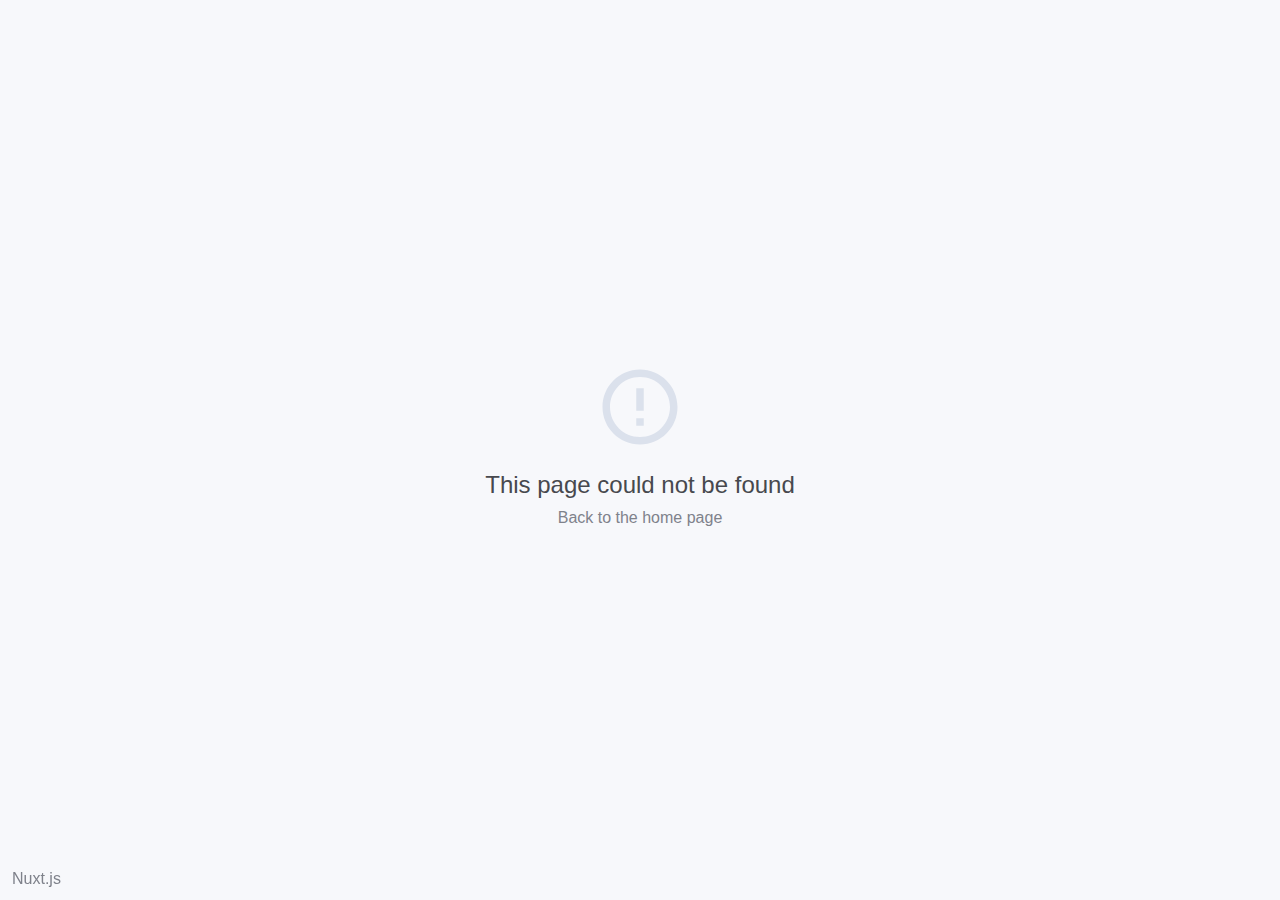
<file: app/index.html>
<!DOCTYPE html>
<html data-n-head="">
  <head>
    <meta data-n-head="true" charset="utf-8"><meta data-n-head="true" content="width=device-width,initial-scale=1" name="viewport"><meta data-n-head="true" content="IE=edge" http-equiv="X-UA-Compatible"><meta data-n-head="true" content="Viblo" property="og:site_name"><meta data-n-head="true" content="The official mobile application of Viblo.asia - Free service for technical knowledge sharing. Available on Android & iOS." property="description" data-hid="description"><meta data-n-head="true" content="Viblo Mobile Application" property="og:title"><meta data-n-head="true" content="The official mobile application of Viblo.asia - Free service for technical knowledge sharing. Available on Android & iOS." property="og:description"><meta data-n-head="true" content="/app/fb_og.png" property="og:image"><meta data-n-head="true" content="Viblo Mobile Application" property="og:alt"><meta data-n-head="true" content="Viblo Mobile Application" data-hid="twitter:title" name="twitter:title"><meta data-n-head="true" content="The official mobile application of Viblo.asia - Free service for technical knowledge sharing. Available on Android & iOS." data-hid="twitter:card" name="twitter:card"><title data-n-head="true">Viblo Mobile Application</title><link href="/app/onepage-scroll.css" rel="stylesheet" data-n-head="true"><script src="/app/onepagescroll.js" data-n-head="true"></script><script src="https://www.google-analytics.com/analytics.js" data-n-head="true"></script><link href="/app/_nuxt/00e32a3ebb5039e7f5ab.js" rel="preload" as="script"><link href="/app/_nuxt/d3161d424c18a7000a88.js" rel="preload" as="script"><link href="/app/_nuxt/9e79680183a112271e50.js" rel="preload" as="script">
  </head>
  <body data-n-head="">
    <div id="__nuxt"><style>#nuxt-loading{visibility:hidden;opacity:0;position:absolute;left:0;right:0;top:0;bottom:0;display:flex;justify-content:center;align-items:center;flex-direction:column;animation:nuxtLoadingIn 10s ease;-webkit-animation:nuxtLoadingIn 10s ease;animation-fill-mode:forwards;overflow:hidden}@keyframes nuxtLoadingIn{0%{visibility:hidden;opacity:0}20%{visibility:visible;opacity:0}100%{visibility:visible;opacity:1}}@-webkit-keyframes nuxtLoadingIn{0%{visibility:hidden;opacity:0}20%{visibility:visible;opacity:0}100%{visibility:visible;opacity:1}}#nuxt-loading>div,#nuxt-loading>div:after{border-radius:50%;width:5rem;height:5rem}#nuxt-loading>div{margin:60px auto;font-size:10px;position:relative;text-indent:-9999em;border:.5rem solid #f5f5f5;border-left:.5rem solid #000;-webkit-transform:translateZ(0);-ms-transform:translateZ(0);transform:translateZ(0);-webkit-animation:nuxtLoading 1.1s infinite linear;animation:nuxtLoading 1.1s infinite linear}#nuxt-loading.error>div{border-left:.5rem solid #ff4500;animation-duration:5s}@-webkit-keyframes nuxtLoading{0%{-webkit-transform:rotate(0);transform:rotate(0)}100%{-webkit-transform:rotate(360deg);transform:rotate(360deg)}}@keyframes nuxtLoading{0%{-webkit-transform:rotate(0);transform:rotate(0)}100%{-webkit-transform:rotate(360deg);transform:rotate(360deg)}}</style><script>window.addEventListener("error",function(){var e=document.getElementById("nuxt-loading");e&&(e.className+=" error")})</script><div id="nuxt-loading" aria-live="polite" role="status"><div>Loading...</div></div></div>
  <script src="/app/_nuxt/00e32a3ebb5039e7f5ab.js" type="text/javascript"></script><script src="/app/_nuxt/d3161d424c18a7000a88.js" type="text/javascript"></script><script src="/app/_nuxt/9e79680183a112271e50.js" type="text/javascript"></script>
</file>
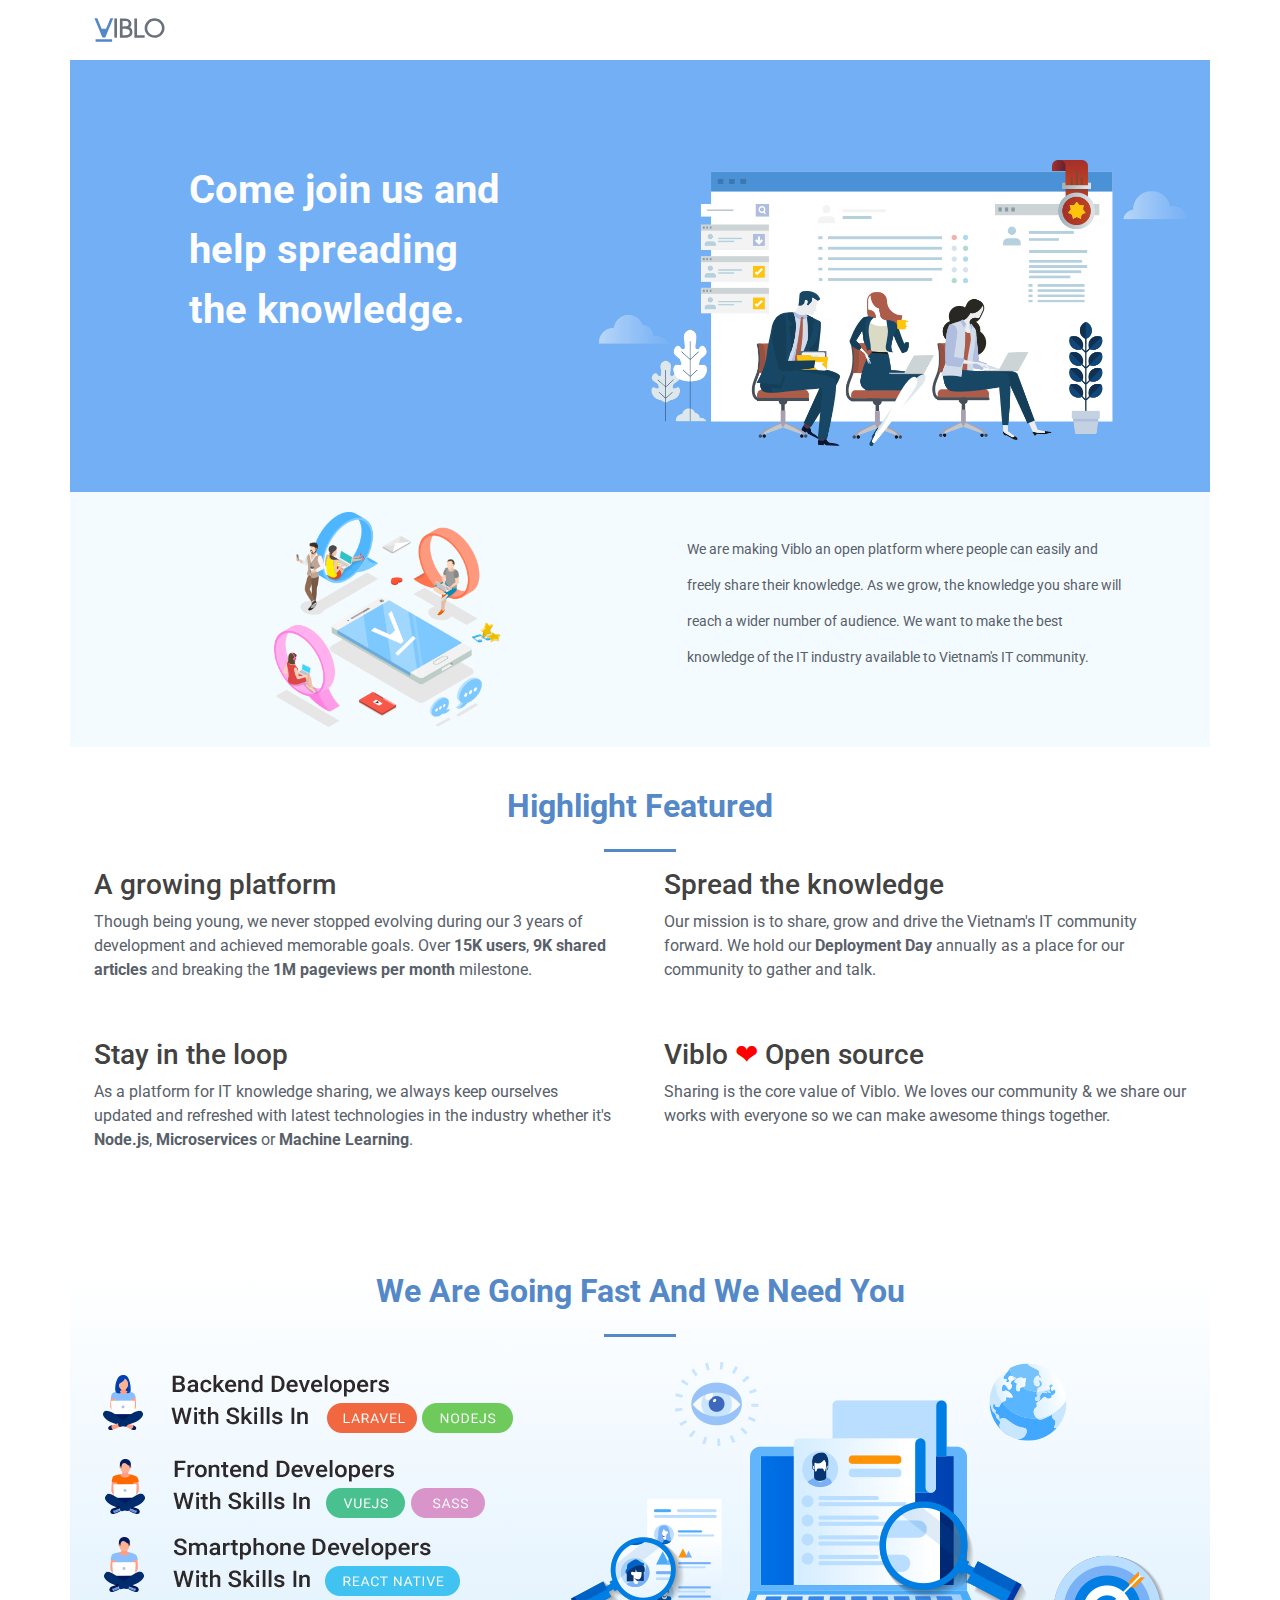
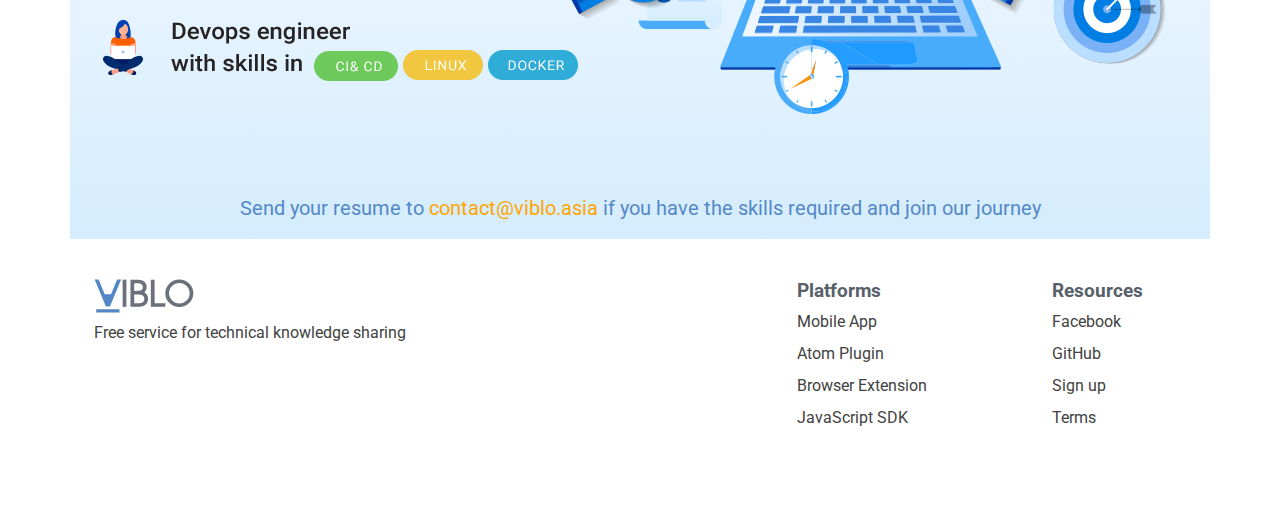
<file: careers/index.html>
<!DOCTYPE html>
<html>

<head>
  <meta http-equiv="Content-type" content="text/html; charset=utf-8" />
  <meta name="viewport" content="width=device-width, initial-scale=1">

  <meta property="og:site_name" content="Viblo" />
  <meta property="og:title" content="Work at Viblo" />
  <meta property="og:description" content="" />
  <meta property="og:url" content="https://viblo.asia/careers" />
  <meta property="og:image" content="/careers/assets/og-image.png?af90e4724a14f83b6dc6099e9a94cebf" />
  <link href="https://fonts.googleapis.com/css?family=Roboto:300,400,700&amp;subset=vietnamese" rel="stylesheet">
  <title>Work at Viblo</title>
<link rel="shortcut icon" href="/careers/favicon.ico"><link href="/careers/main.4f5f7d77335ca103c08c.css" rel="stylesheet"></head>

<body>
  <div id='site'>
    <div class="section-top">
        <nav class="navbar">
            <div class="container d-flex align-items-center h-100">
                <img src="/careers/assets/logo_full.svg?fbfe5753f160018d4752c0b890d1866a" class="navbar__logo h-100">
            </div>
        </nav>
    
        <div class="hero container mb-4">
            <div class="row banner">
                <p class="col-md-4 offset-md-1">
                    <b>Come join us and help spreading the knowledge.</b>
                </p>
    
                <div class="col-md-7">
                    <img src="/careers/assets/workspace.png?0721b70fcb4155c0bba8837cb3e559eb" class="w-100 d-none d-md-block">
                </div>
            </div>
    
            <div class="row justify-content-around mb-4">
                <div class="col-md-3 offset-md-1">
                    <img src="/careers/assets/platform.png?8b5314a566be3ef30e48808e04e2a542" class="w-100 d-none d-md-block">
                </div>
                <div class="hero__title-wrapper col-md-5 offset-md-0 text-center">
                    <p class="hero__text text-muted">
                        <b>
                        We are making Viblo an open platform where people can easily and freely share their knowledge.
                        As we grow, the knowledge you share will reach a wider number of audience.
                        We want to make the best knowledge of the IT industry available to Vietnam's IT community.
                        </b>
                    </p>
                </div>
            </div>
        </div>
    </div>

    <div class="section-values container mb-2 mb-md-5">
        <h2 class="text-center" style="color:#5488c7">
            <b>Highlight Featured</b>
            <hr class="break-line">
        </h2>
    
        <div class="row">
            <div class="col-md-6 mb-4 d-flex align-items-top">
                <div>
                    <h3>A growing platform</h3>
                    <p class="text-muted">
                        Though being young, we never stopped evolving during our 3 years of development and achieved memorable goals.
                        Over <b>15K users</b>, <b>9K shared articles</b> and breaking the <b>1M pageviews per month</b> milestone.
                    </p>
                </div>
            </div>
    
            <div class="col-md-6 mb-4 d-flex align-items-top">
                <div>
                    <h3>Spread the knowledge</h3>
                    <p class="text-muted">
                        Our mission is to share, grow and drive the Vietnam's IT community forward.
                        We hold our <b>Deployment Day</b> annually as a place for our community to gather and talk.
                    </p>
                </div>
            </div>
    
            <div class="col-md-6 mb-4 d-flex align-items-top">
                <div>
                    <h3>Stay in the loop</h3>
                    <p class="text-muted">
                        As a platform for IT knowledge sharing, we always keep ourselves updated and refreshed
                        with latest technologies in the industry
                        whether it's <b>Node.js</b>, <b>Microservices</b> or <b>Machine Learning</b>.
                    </p>
                </div>
            </div>
    
            <div class="col-md-6 mb-4 d-flex align-items-top">
                <div>
                    <h3>Viblo <span style="color:red">❤</span> Open source</h3>
                    <p class="text-muted">
                        Sharing is the core value of Viblo.
                        We loves our community & we share our works with everyone so we can make awesome things together.
                    </p>
                </div>
            </div>
        </div>
    </div>

    <div class="section-jobs">
        <div class="container">
            <h2 class="text-center" style="color:#5488c7">
                <b>We Are Going Fast And We Need You</b>
                <hr class="break-line">
            </h2>
    
            <div class="row justify-content-around mb-4">
                <div class="col-5 mb-4 d-flex align-items-top">
                    <ul class="list-unstyled">
                        <li class="media">
                            <a href="https://sun-asterisk.vn/co-hoi-nghe-nghiep" target="_blank"><img src="/careers/assets/back-end.png?99630f562347f8dea72968c95e181c68"></a>
                        </li>
                        <li class="media">
                            <a href="https://sun-asterisk.vn/co-hoi-nghe-nghiep" target="_blank"><img src="/careers/assets/front-end.png?936217da608083df553612893d3a13b7"></a>
                        </li>
                        <li class="media">
                            <a href="https://sun-asterisk.vn/co-hoi-nghe-nghiep" target="_blank"><img src="/careers/assets/smartphone.png?67aed921b459b60e4974a0e353134ce2"></a>
                        </li>
                        <li class="media">
                            <a href="https://sun-asterisk.vn/co-hoi-nghe-nghiep" target="_blank"><img src="/careers/assets/devops.png?429be794b59228fbf15ed5efc9a0c2cc"></a>
                        </li>
                    </ul>
                </div>
                <div class="col-7 mb-2 d-flex align-items-top">
                    <div>
                        <img src="/careers/assets/image.png?6e097587b227a7fe937e0ff18b377093" class="w-80 d-none d-md-block">
                    </div>
                </div>
            </div>
    
            <div class="row justify-content-around">
                <div style="color:#D3ECFE">
                    <p class="text-center" style="color:#5488c7; font-size:20px">
                        Send your resume to <a style="color:#FFA500" href="mailto:contact@viblo.asia">contact@viblo.asia</a> if you have the skills required
                        and join our journey
                    </p>
                </div>
            </div>
        </div>
    </div>

    <div class="section-footer d-flex justify-content-around">
        <div class="container">
            <div class="footer__container d-flex flex-wrap justify-content-between">
                <a href="https://viblo.asia" target="_blank" class="footer__brand link link--plain">
                    <img src="/careers/assets/logo_full.svg?fbfe5753f160018d4752c0b890d1866a" class="footer__logo mb-05">
                    <span class="d-none d-sm-block">Free service for technical knowledge sharing</span>
                </a>
    
                <div class="footer__links row">
                    <div class="col-5">
                        <h4 class="text-muted">Platforms</h4>
    
                        <ul class="list-unstyled">
                            <li>
                                <a href="https://viblo.asia/app" target="_blank" class="link link--plain">Mobile App</a>
                            </li>
                            <li>
                                <a href="https://atom.io/packages/viblo" target="_blank" class="link link--plain">Atom Plugin</a>
                            </li>
                            <li>
                                <a href="https://chrome.google.com/webstore/detail/viblos-news-feed/mliahmjgdpkkicelofhbhgiidgljijmj" target="_blank" class="link link--plain">Browser Extension</a>
                            </li>
                            <li>
                                <a href="https://github.com/viblo-asia/sdk-js" target="_blank" class="link link--plain">JavaScript SDK</a>
                            </li>
                        </ul>
                    </div>
    
                    <div class="col-5 offset-2">
                        <h4 class="text-muted">Resources</h4>
    
                        <ul class="list-unstyled">
                            <li>
                                <a href="https://www.facebook.com/viblo.asia/" target="_blank" class="link link--plain">Facebook</a>
                            </li>
                            <li>
                                <a href="https://github.com/viblo-asia" target="_blank" class="link link--plain">GitHub</a>
                            </li>
                            <li>
                                <a href="https://accounts.viblo.asia/register" target="_blank" class="link link--plain">Sign up</a>
                            </li>
                            <li>
                                <a href="https://viblo.asia/terms" target="_blank" class="link link--plain">Terms</a>
                            </li>
                        </ul>
                    </div>
                </div>
            </div>
        </div>
    </div>
  </div>

    <script async src="https://www.googletagmanager.com/gtag/js?id=G-HF9XE2NDGV"></script><script>window.dataLayer = window.dataLayer || [];
      function gtag() { dataLayer.push(arguments); }
      gtag('js', new Date());

      gtag('config', 'G-HF9XE2NDGV', {
        'page_path': '/' + window.location.hostname,
    });</script>
<script type="text/javascript" src="/careers/bundle-4f5f7.js"></script></body>

</html>
</file>
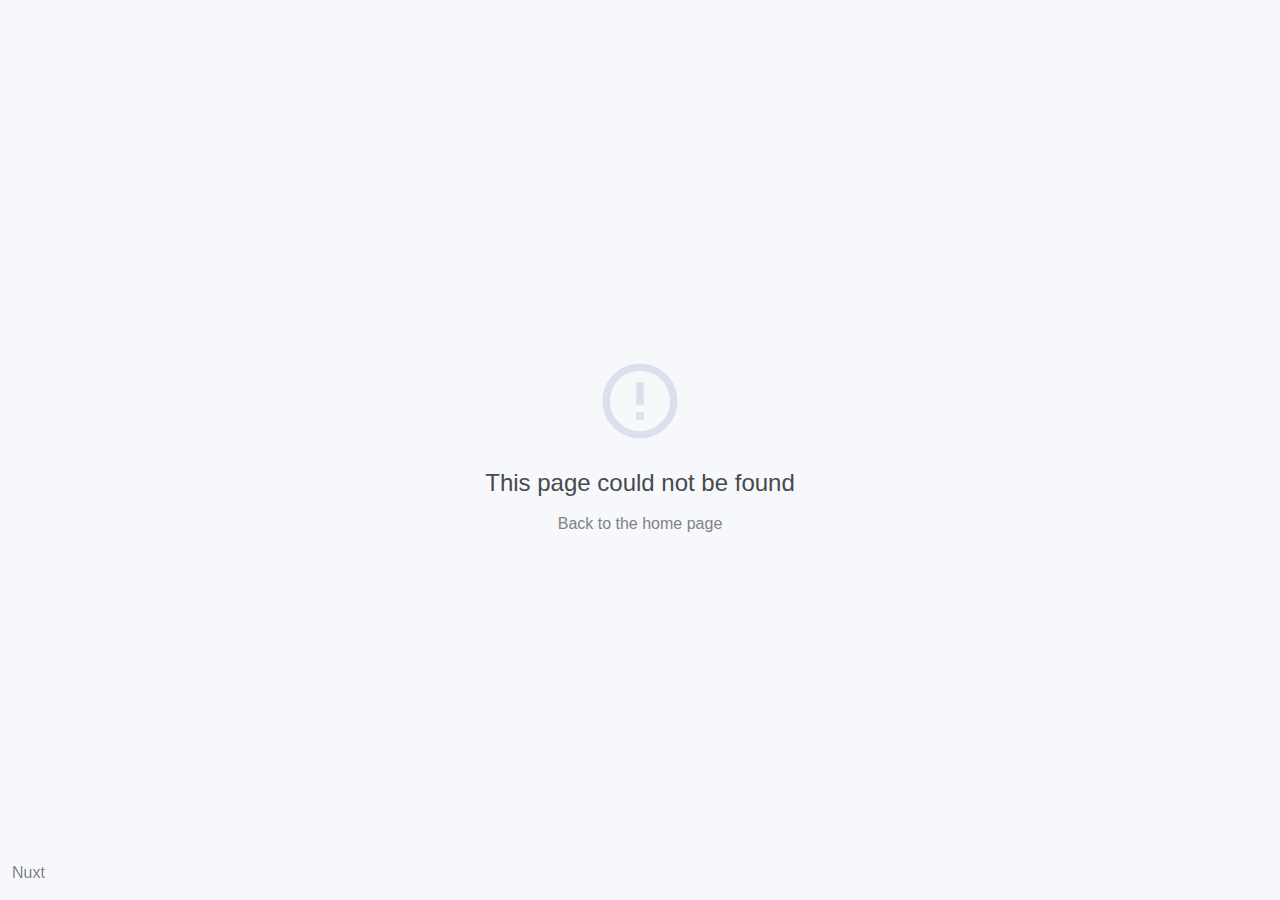
<file: survey-results/index.html>
<!doctype html>
<html>
  <head>
    <meta data-n-head="1" charset="utf-8"><meta data-n-head="1" name="viewport" content="width=device-width,initial-scale=1"><meta data-n-head="1" data-hid="description" name="description" content="Cùng Viblo Survey 2021 khám phá những kỹ thuật, công nghệ đang được sử dụngtrong các sản phẩm công nghệ nổi tiếng tại Việt Nam."><meta data-n-head="1" data-hid="keywords" name="keywords" content="viblo, viblo survey results, survey results 2021, technical survey results"><meta data-n-head="1" data-hid="og:url" property="og:url" content="https://viblo.asia/survey-results"><meta data-n-head="1" data-hid="og:type" property="og:type" content="website"><meta data-n-head="1" data-hid="og:title" property="og:title" content="Technical Survey Results 2021 | Viblo"><meta data-n-head="1" data-hid="og:image" property="og:image" content="https://images.viblo.asia/full/48a3650a-1b8c-4fb4-ae05-dcccf76ec139.png"><meta data-n-head="1" data-hid="og:description" property="og:description" content="Cùng Viblo Survey 2021 khám phá những kỹ thuật, công nghệ đang được sử dụngtrong các sản phẩm công nghệ nổi tiếng tại Việt Nam."><meta data-n-head="1" data-hid="twitter:card" name="twitter:card" content="summary_large_image"><title>Technical Survey Results 2021 | Viblo</title><link data-n-head="1" rel="icon" type="image/x-icon" href="https://viblo.asia/favicon.ico"><base href="/survey-results/"><link rel="preload" href="/survey-results/assets/bdc5520.js" as="script"><link rel="preload" href="/survey-results/assets/e559d6e.js" as="script"><link rel="preload" href="/survey-results/assets/c61a90d.js" as="script"><link rel="preload" href="/survey-results/assets/0bc855e.js" as="script">
  </head>
  <body>
    <div id="__nuxt"><style>#nuxt-loading{background:#fff;visibility:hidden;opacity:0;position:absolute;left:0;right:0;top:0;bottom:0;display:flex;justify-content:center;align-items:center;flex-direction:column;animation:nuxtLoadingIn 10s ease;-webkit-animation:nuxtLoadingIn 10s ease;animation-fill-mode:forwards;overflow:hidden}@keyframes nuxtLoadingIn{0%{visibility:hidden;opacity:0}20%{visibility:visible;opacity:0}100%{visibility:visible;opacity:1}}@-webkit-keyframes nuxtLoadingIn{0%{visibility:hidden;opacity:0}20%{visibility:visible;opacity:0}100%{visibility:visible;opacity:1}}#nuxt-loading>div,#nuxt-loading>div:after{border-radius:50%;width:5rem;height:5rem}#nuxt-loading>div{font-size:10px;position:relative;text-indent:-9999em;border:.5rem solid #f5f5f5;border-left:.5rem solid #fff;-webkit-transform:translateZ(0);-ms-transform:translateZ(0);transform:translateZ(0);-webkit-animation:nuxtLoading 1.1s infinite linear;animation:nuxtLoading 1.1s infinite linear}#nuxt-loading.error>div{border-left:.5rem solid #ff4500;animation-duration:5s}@-webkit-keyframes nuxtLoading{0%{-webkit-transform:rotate(0);transform:rotate(0)}100%{-webkit-transform:rotate(360deg);transform:rotate(360deg)}}@keyframes nuxtLoading{0%{-webkit-transform:rotate(0);transform:rotate(0)}100%{-webkit-transform:rotate(360deg);transform:rotate(360deg)}}</style> <script>window.addEventListener("error",function(){var e=document.getElementById("nuxt-loading");e&&(e.className+=" error")})</script> <div id="nuxt-loading" aria-live="polite" role="status"><div>Loading...</div></div> </div><script>window.__NUXT__={config:{_app:{basePath:"/survey-results/",assetsPath:"/survey-results/assets/",cdnURL:null}}}</script>
  <script src="/survey-results/assets/bdc5520.js"></script><script src="/survey-results/assets/e559d6e.js"></script><script src="/survey-results/assets/c61a90d.js"></script><script src="/survey-results/assets/0bc855e.js"></script></body>
</html>
</file>
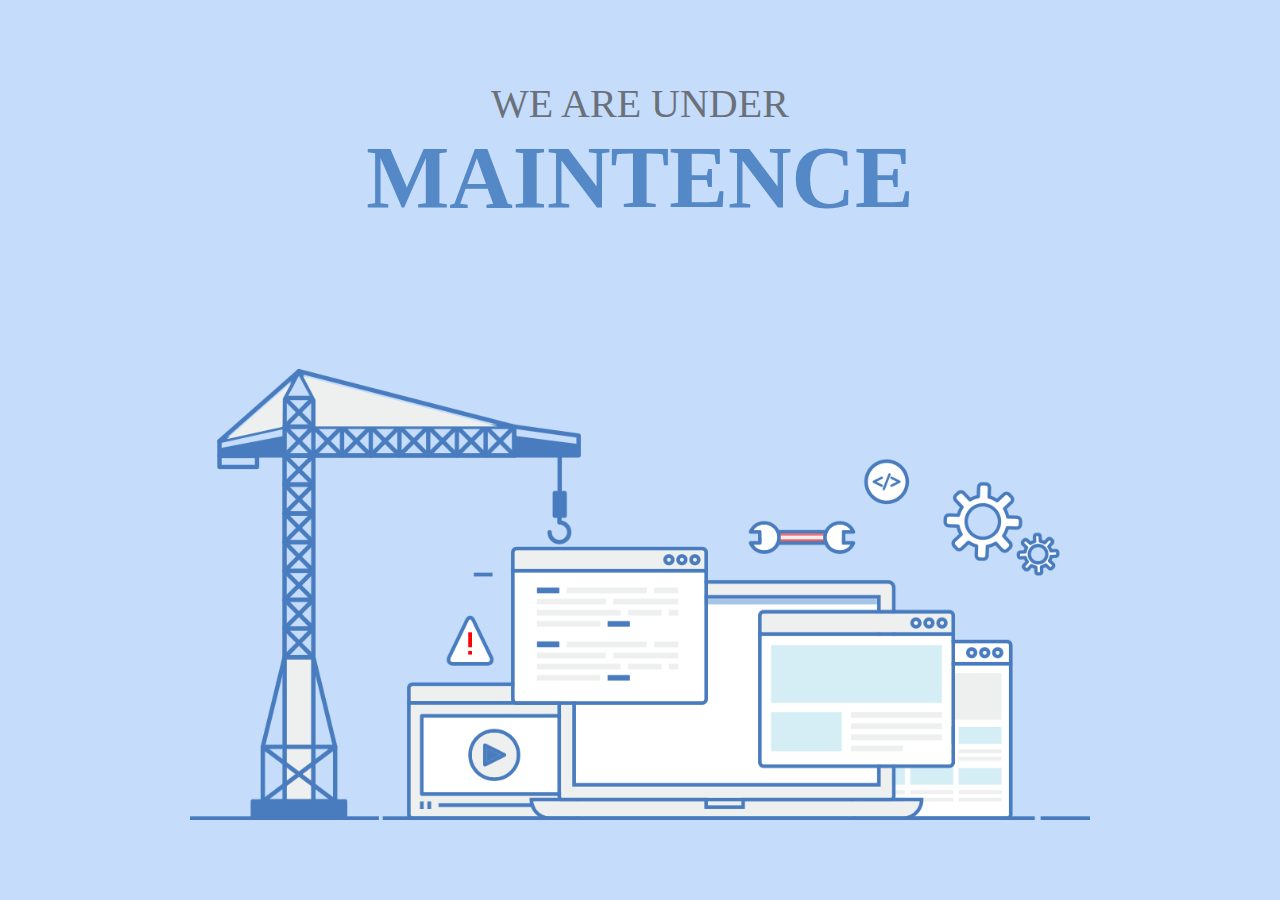
<file: maintain.html>
<!DOCTYPE html>
<html>
    <head>
        <meta charset="utf-8" />
        <meta http-equiv="X-UA-Compatible" content="IE=edge" />
        <title>Maintain - Viblo</title>
        <meta name="viewport" content="width=device-width, initial-scale=1" />

        <link
            href="https://fonts.googleapis.com/css?family=Lato:400,700"
            rel="stylesheet"
        />

        <style>
            body {
                background-color: #c5ddfb;
            }

            .container {
                text-align: center;
                padding: 0 15px;
                margin-right: auto;
                margin-left: auto;
            }

            .msg {
                margin-top: 5rem;
            }

            .msg span {
                display: block;
            }

            #msg__upper {
                color: rgba(107, 113, 123, 255);
                font-weight: 500;
            }

            #msg__lower {
                color: rgba(84, 136, 199, 255);
                font-weight: bold;
            }

            #image {
                position: absolute;
                bottom: 5rem;
                left: 0;
                right: 0;
                margin-left: auto;
                margin-right: auto;
                width: 100vh;
            }

            #image img {
                max-width: 100%;
                display: block;
                max-height: 60vh;
            }

            @media (min-width: 576px) {
                .container {
                    max-width: 540px;
                }

                #msg__upper {
                    font-size: 1.5rem;
                }

                #msg__lower {
                    font-size: 4rem;
                }
            }

            @media (min-width: 768px) {
                .container {
                    max-width: 720px;
                }
            }

            @media (min-width: 992px) {
                .container {
                    max-width: 960px;
                }

                #msg__upper {
                    font-size: 2.5rem;
                }

                #msg__lower {
                    font-size: 5.5rem;
                }
            }

            @media (min-width: 1200px) {
                .container {
                    max-width: 1140px;
                }
            }
        </style>
    </head>
    <body>
        <div class="container">
            <div class="msg">
                <span id="msg__upper">WE ARE UNDER</span>
                <span id="msg__lower">MAINTENCE</span>
            </div>
            <div id="image">
                <img src="assets/object.png" alt="Maintain image" />
            </div>
        </div>
    </body>
</html>
</file>
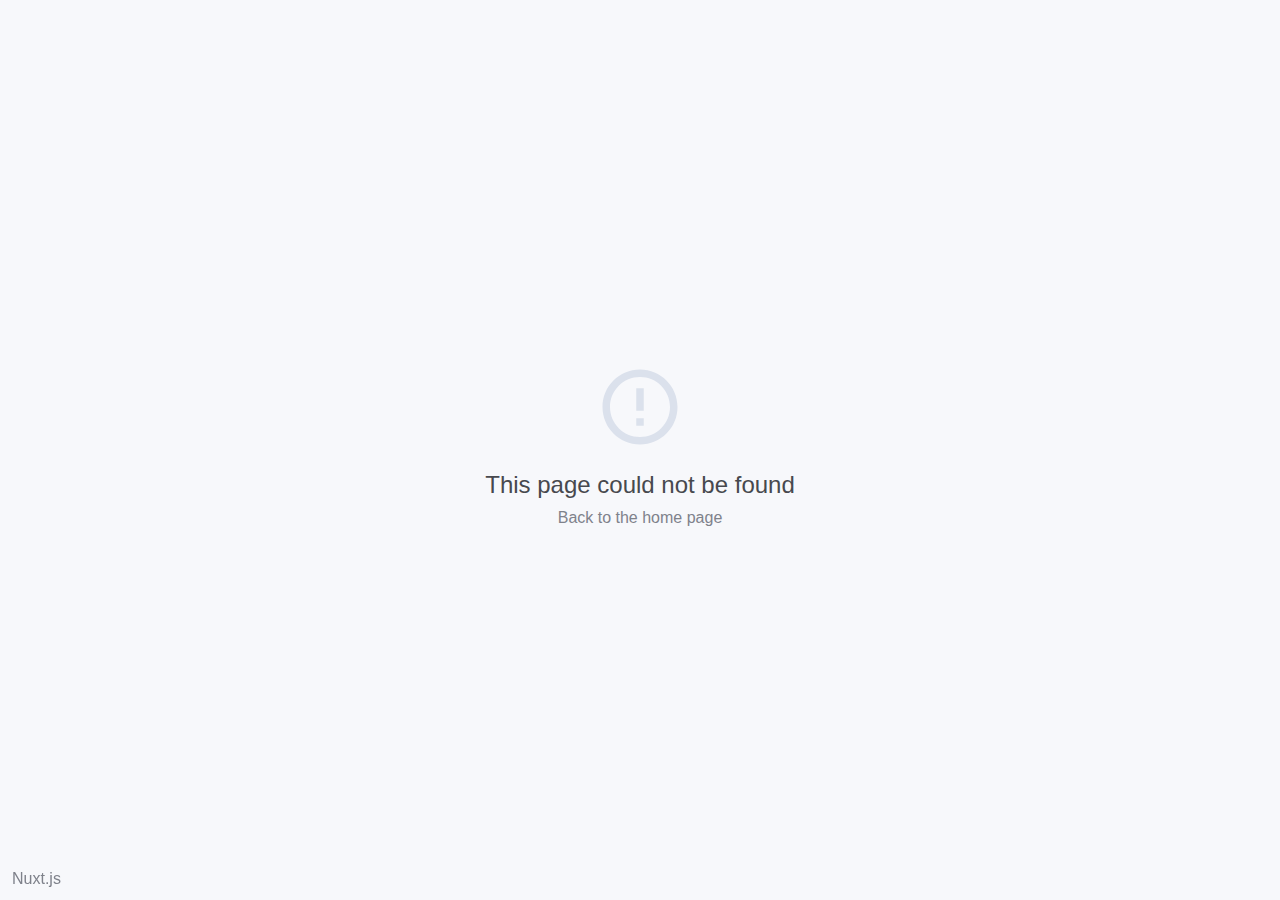
<file: app/200.html>
<!DOCTYPE html>
<html data-n-head="">
  <head>
    <meta data-n-head="true" charset="utf-8"/><meta data-n-head="true" name="viewport" content="width=device-width, initial-scale=1"/><meta data-n-head="true" http-equiv="X-UA-Compatible" content="IE=edge"/><meta data-n-head="true" property="og:site_name" content="Viblo"/><meta data-n-head="true" data-hid="description" property="description" content="The official mobile application of Viblo.asia - Free service for technical knowledge sharing. Available on Android &amp; iOS."/><meta data-n-head="true" property="og:title" content="Viblo Mobile Application"/><meta data-n-head="true" property="og:description" content="The official mobile application of Viblo.asia - Free service for technical knowledge sharing. Available on Android &amp; iOS."/><meta data-n-head="true" property="og:image" content="/app/fb_og.png"/><meta data-n-head="true" property="og:alt" content="Viblo Mobile Application"/><meta data-n-head="true" data-hid="twitter:title" name="twitter:title" content="Viblo Mobile Application"/><meta data-n-head="true" data-hid="twitter:card" name="twitter:card" content="The official mobile application of Viblo.asia - Free service for technical knowledge sharing. Available on Android &amp; iOS."/><title data-n-head="true">Viblo Mobile Application</title><link data-n-head="true" rel="stylesheet" href="/app/onepage-scroll.css"/><script data-n-head="true" src="/app/onepagescroll.js"></script><script data-n-head="true" src="https://www.google-analytics.com/analytics.js"></script><link rel="preload" href="/app/_nuxt/00e32a3ebb5039e7f5ab.js" as="script" /><link rel="preload" href="/app/_nuxt/d3161d424c18a7000a88.js" as="script" /><link rel="preload" href="/app/_nuxt/9e79680183a112271e50.js" as="script" />
  </head>
  <body data-n-head="">
    <div id="__nuxt"><style>#nuxt-loading {  visibility: hidden;  opacity: 0;  position: absolute;  left: 0;  right: 0;  top: 0;  bottom: 0;  display: flex;  justify-content: center;  align-items: center;  flex-direction: column;  animation: nuxtLoadingIn 10s ease;  -webkit-animation: nuxtLoadingIn 10s ease;  animation-fill-mode: forwards;  overflow: hidden;}@keyframes nuxtLoadingIn {  0% {visibility: hidden;opacity: 0;  }  20% {visibility: visible;opacity: 0;  }  100% {visibility: visible;opacity: 1;  }}@-webkit-keyframes nuxtLoadingIn {  0% {visibility: hidden;opacity: 0;  }  20% {visibility: visible;opacity: 0;  }  100% {visibility: visible;opacity: 1;  }}#nuxt-loading>div,#nuxt-loading>div:after {  border-radius: 50%;  width: 5rem;  height: 5rem;}#nuxt-loading>div {  margin: 60px auto;  font-size: 10px;  position: relative;  text-indent: -9999em;  border: .5rem solid #F5F5F5;  border-left: .5rem solid black;  -webkit-transform: translateZ(0);  -ms-transform: translateZ(0);  transform: translateZ(0);  -webkit-animation: nuxtLoading 1.1s infinite linear;  animation: nuxtLoading 1.1s infinite linear;}#nuxt-loading.error>div {  border-left: .5rem solid #ff4500;  animation-duration: 5s;}@-webkit-keyframes nuxtLoading {  0% {-webkit-transform: rotate(0deg);transform: rotate(0deg);  }  100% {-webkit-transform: rotate(360deg);transform: rotate(360deg);  }}@keyframes nuxtLoading {  0% {-webkit-transform: rotate(0deg);transform: rotate(0deg);  }  100% {-webkit-transform: rotate(360deg);transform: rotate(360deg);  }}</style><script>window.addEventListener('error', function() {  var e = document.getElementById("nuxt-loading");  if (e) e.className += " error";});</script><div id="nuxt-loading" aria-live="polite" role="status"><div>Loading...</div></div></div>
  <script type="text/javascript" src="/app/_nuxt/00e32a3ebb5039e7f5ab.js"></script><script type="text/javascript" src="/app/_nuxt/d3161d424c18a7000a88.js"></script><script type="text/javascript" src="/app/_nuxt/9e79680183a112271e50.js"></script></body>
</html>
</file>
<file: app/onepage-scroll.css>
body, html {
  margin: 0;
  overflow: hidden;
  -webkit-transition: opacity 400ms;
  -moz-transition: opacity 400ms;
  transition: opacity 400ms;
}

body, .onepage-wrapper, html {
  display: block;
  position: static;
  padding: 0;
  width: 100%;
  height: 100%;
}

.onepage-wrapper {
  width: 100%;
  height: 100%;
  display: block;
  position: relative;
  padding: 0;
  -webkit-transform-style: preserve-3d;
}

.onepage-wrapper .ops-section {
  width: 100%;
  height: 100%;
  position: relative;
}

.onepage-pagination {
  position: absolute;
  right: 10px;
  top: 50%;
  z-index: 5;
  list-style: none;
  margin: 0;
  padding: 0;
}
.onepage-pagination li {
  padding: 0;
  text-align: center;
}
.onepage-pagination li a{
  padding: 10px;
  width: 4px;
  height: 4px;
  display: block;
  
}
.onepage-pagination li a:before{
  content: '';
  position: absolute;
  width: 4px;
  height: 4px;
  background: rgba(0,0,0,0.85);
  border-radius: 10px;
  -webkit-border-radius: 10px;
  -moz-border-radius: 10px;
}

.onepage-pagination li a.active:before{
  width: 10px;
  height: 10px;
  background: none;
  border: 1px solid black;
  margin-top: -4px;
  left: 8px;
}

.disabled-onepage-scroll, .disabled-onepage-scroll .wrapper {
  overflow: auto;
}

.disabled-onepage-scroll .onepage-wrapper .ops-section {
  position: relative !important;
  top: auto !important;
}
.disabled-onepage-scroll .onepage-wrapper {
  -webkit-transform: none !important;
  -moz-transform: none !important;
  transform: none !important;
  -ms-transform: none !important;
  min-height: 100%;
}


.disabled-onepage-scroll .onepage-pagination {
  display: none;
}

body.disabled-onepage-scroll, .disabled-onepage-scroll .onepage-wrapper, html {
  position: inherit;
}
</file>
<file: careers/main.4f5f7d77335ca103c08c.css>
:root{--blue: #007bff;--indigo: #6610f2;--purple: #6f42c1;--pink: #e83e8c;--red: #dc3545;--orange: #fd7e14;--yellow: #ffc107;--green: #28a745;--teal: #20c997;--cyan: #17a2b8;--white: #fff;--gray: #586069;--gray-dark: #343a40;--primary: #007bff;--secondary: #586069;--success: #28a745;--info: #17a2b8;--warning: #ffc107;--danger: #dc3545;--light: #f8f9fa;--dark: #343a40;--breakpoint-xs: 0;--breakpoint-sm: 576px;--breakpoint-md: 768px;--breakpoint-lg: 992px;--breakpoint-xl: 1200px;--font-family-sans-serif: "Open Sans", (-apple-system, BlinkMacSystemFont, "Segoe UI", "Helvetica Neue", Arial, sans-serif, "Apple Color Emoji", "Segoe UI Emoji", "Segoe UI Symbol");--font-family-monospace: SFMono-Regular, Menlo, Monaco, Consolas, "Liberation Mono", "Courier New", monospace}*,*::before,*::after{box-sizing:border-box}html{font-family:sans-serif;line-height:1.15;-webkit-text-size-adjust:100%;-webkit-tap-highlight-color:rgba(0,0,0,0)}article,aside,figcaption,figure,footer,header,hgroup,main,nav,section{display:block}body{margin:0;font-family:Roboto,-apple-system,BlinkMacSystemFont,"Segoe UI","Helvetica Neue",Arial,sans-serif,"Apple Color Emoji","Segoe UI Emoji","Segoe UI Symbol";font-size:1rem;font-weight:400;line-height:1.5;color:#424242;text-align:left;background-color:#fff}[tabindex="-1"]:focus:not(:focus-visible){outline:0 !important}hr{box-sizing:content-box;height:0;overflow:visible}h1,h2,h3,h4,h5,h6{margin-top:0;margin-bottom:.5rem}p{margin-top:0;margin-bottom:1rem}abbr[title],abbr[data-original-title]{text-decoration:underline;text-decoration:underline dotted;cursor:help;border-bottom:0;text-decoration-skip-ink:none}address{margin-bottom:1rem;font-style:normal;line-height:inherit}ol,ul,dl{margin-top:0;margin-bottom:1rem}ol ol,ul ul,ol ul,ul ol{margin-bottom:0}dt{font-weight:700}dd{margin-bottom:.5rem;margin-left:0}blockquote{margin:0 0 1rem}b,strong{font-weight:bolder}small{font-size:80%}sub,sup{position:relative;font-size:75%;line-height:0;vertical-align:baseline}sub{bottom:-.25em}sup{top:-.5em}a{color:#007bff;text-decoration:none;background-color:transparent}a:hover{color:#0056b3;text-decoration:underline}a:not([href]):not([class]){color:inherit;text-decoration:none}a:not([href]):not([class]):hover{color:inherit;text-decoration:none}pre,code,kbd,samp{font-family:SFMono-Regular,Menlo,Monaco,Consolas,"Liberation Mono","Courier New",monospace;font-size:1em}pre{margin-top:0;margin-bottom:1rem;overflow:auto;-ms-overflow-style:scrollbar}figure{margin:0 0 1rem}img{vertical-align:middle;border-style:none}svg{overflow:hidden;vertical-align:middle}table{border-collapse:collapse}caption{padding-top:.75rem;padding-bottom:.75rem;color:#586069;text-align:left;caption-side:bottom}th{text-align:inherit;text-align:-webkit-match-parent}label{display:inline-block;margin-bottom:.5rem}button{border-radius:0}button:focus:not(:focus-visible){outline:0}input,button,select,optgroup,textarea{margin:0;font-family:inherit;font-size:inherit;line-height:inherit}button,input{overflow:visible}button,select{text-transform:none}[role="button"]{cursor:pointer}select{word-wrap:normal}button,[type="button"],[type="reset"],[type="submit"]{-webkit-appearance:button}button:not(:disabled),[type="button"]:not(:disabled),[type="reset"]:not(:disabled),[type="submit"]:not(:disabled){cursor:pointer}button::-moz-focus-inner,[type="button"]::-moz-focus-inner,[type="reset"]::-moz-focus-inner,[type="submit"]::-moz-focus-inner{padding:0;border-style:none}input[type="radio"],input[type="checkbox"]{box-sizing:border-box;padding:0}textarea{overflow:auto;resize:vertical}fieldset{min-width:0;padding:0;margin:0;border:0}legend{display:block;width:100%;max-width:100%;padding:0;margin-bottom:.5rem;font-size:1.5rem;line-height:inherit;color:inherit;white-space:normal}progress{vertical-align:baseline}[type="number"]::-webkit-inner-spin-button,[type="number"]::-webkit-outer-spin-button{height:auto}[type="search"]{outline-offset:-2px;-webkit-appearance:none}[type="search"]::-webkit-search-decoration{-webkit-appearance:none}::-webkit-file-upload-button{font:inherit;-webkit-appearance:button}output{display:inline-block}summary{display:list-item;cursor:pointer}template{display:none}[hidden]{display:none !important}h1,h2,h3,h4,h5,h6,.h1,.h2,.h3,.h4,.h5,.h6{margin-bottom:.5rem;font-weight:500;line-height:1.2}h1,.h1{font-size:2.5rem}h2,.h2{font-size:2rem}h3,.h3{font-size:1.75rem}h4,.h4{font-size:1.5rem}h5,.h5{font-size:1.25rem}h6,.h6{font-size:1rem}.lead{font-size:1.25rem;font-weight:300}.display-1{font-size:6rem;font-weight:300;line-height:1.2}.display-2{font-size:5.5rem;font-weight:300;line-height:1.2}.display-3{font-size:4.5rem;font-weight:300;line-height:1.2}.display-4{font-size:3.5rem;font-weight:300;line-height:1.2}hr{margin-top:1rem;margin-bottom:1rem;border:0;border-top:1px solid rgba(0,0,0,0.1)}small,.small{font-size:.875em;font-weight:400}mark,.mark{padding:.2em;background-color:#fcf8e3}.list-unstyled{padding-left:0;list-style:none}.list-inline{padding-left:0;list-style:none}.list-inline-item{display:inline-block}.list-inline-item:not(:last-child){margin-right:.5rem}.initialism{font-size:90%;text-transform:uppercase}.blockquote{margin-bottom:1rem;font-size:1.25rem}.blockquote-footer{display:block;font-size:.875em;color:#586069}.blockquote-footer::before{content:"\2014\00A0"}.container,.container-fluid,.container-sm,.container-md,.container-lg,.container-xl{width:100%;padding-right:24px;padding-left:24px;margin-right:auto;margin-left:auto}@media (min-width: 576px){.container,.container-sm{max-width:540px}}@media (min-width: 768px){.container,.container-sm,.container-md{max-width:720px}}@media (min-width: 992px){.container,.container-sm,.container-md,.container-lg{max-width:960px}}@media (min-width: 1200px){.container,.container-sm,.container-md,.container-lg,.container-xl{max-width:1140px}}.row{display:flex;flex-wrap:wrap;margin-right:-24px;margin-left:-24px}.no-gutters{margin-right:0;margin-left:0}.no-gutters>.col,.no-gutters>[class*="col-"]{padding-right:0;padding-left:0}.col-1,.col-2,.col-3,.col-4,.col-5,.col-6,.col-7,.col-8,.col-9,.col-10,.col-11,.col-12,.col,.col-auto,.col-sm-1,.col-sm-2,.col-sm-3,.col-sm-4,.col-sm-5,.col-sm-6,.col-sm-7,.col-sm-8,.col-sm-9,.col-sm-10,.col-sm-11,.col-sm-12,.col-sm,.col-sm-auto,.col-md-1,.col-md-2,.col-md-3,.col-md-4,.col-md-5,.col-md-6,.col-md-7,.col-md-8,.col-md-9,.col-md-10,.col-md-11,.col-md-12,.col-md,.col-md-auto,.col-lg-1,.col-lg-2,.col-lg-3,.col-lg-4,.col-lg-5,.col-lg-6,.col-lg-7,.col-lg-8,.col-lg-9,.col-lg-10,.col-lg-11,.col-lg-12,.col-lg,.col-lg-auto,.col-xl-1,.col-xl-2,.col-xl-3,.col-xl-4,.col-xl-5,.col-xl-6,.col-xl-7,.col-xl-8,.col-xl-9,.col-xl-10,.col-xl-11,.col-xl-12,.col-xl,.col-xl-auto{position:relative;width:100%;padding-right:24px;padding-left:24px}.col{flex-basis:0;flex-grow:1;max-width:100%}.row-cols-1>*{flex:0 0 100%;max-width:100%}.row-cols-2>*{flex:0 0 50%;max-width:50%}.row-cols-3>*{flex:0 0 33.33333%;max-width:33.33333%}.row-cols-4>*{flex:0 0 25%;max-width:25%}.row-cols-5>*{flex:0 0 20%;max-width:20%}.row-cols-6>*{flex:0 0 16.66667%;max-width:16.66667%}.col-auto{flex:0 0 auto;width:auto;max-width:100%}.col-1{flex:0 0 8.33333%;max-width:8.33333%}.col-2{flex:0 0 16.66667%;max-width:16.66667%}.col-3{flex:0 0 25%;max-width:25%}.col-4{flex:0 0 33.33333%;max-width:33.33333%}.col-5{flex:0 0 41.66667%;max-width:41.66667%}.col-6{flex:0 0 50%;max-width:50%}.col-7{flex:0 0 58.33333%;max-width:58.33333%}.col-8{flex:0 0 66.66667%;max-width:66.66667%}.col-9{flex:0 0 75%;max-width:75%}.col-10{flex:0 0 83.33333%;max-width:83.33333%}.col-11{flex:0 0 91.66667%;max-width:91.66667%}.col-12{flex:0 0 100%;max-width:100%}.order-first{order:-1}.order-last{order:13}.order-0{order:0}.order-1{order:1}.order-2{order:2}.order-3{order:3}.order-4{order:4}.order-5{order:5}.order-6{order:6}.order-7{order:7}.order-8{order:8}.order-9{order:9}.order-10{order:10}.order-11{order:11}.order-12{order:12}.offset-1{margin-left:8.33333%}.offset-2{margin-left:16.66667%}.offset-3{margin-left:25%}.offset-4{margin-left:33.33333%}.offset-5{margin-left:41.66667%}.offset-6{margin-left:50%}.offset-7{margin-left:58.33333%}.offset-8{margin-left:66.66667%}.offset-9{margin-left:75%}.offset-10{margin-left:83.33333%}.offset-11{margin-left:91.66667%}@media (min-width: 576px){.col-sm{flex-basis:0;flex-grow:1;max-width:100%}.row-cols-sm-1>*{flex:0 0 100%;max-width:100%}.row-cols-sm-2>*{flex:0 0 50%;max-width:50%}.row-cols-sm-3>*{flex:0 0 33.33333%;max-width:33.33333%}.row-cols-sm-4>*{flex:0 0 25%;max-width:25%}.row-cols-sm-5>*{flex:0 0 20%;max-width:20%}.row-cols-sm-6>*{flex:0 0 16.66667%;max-width:16.66667%}.col-sm-auto{flex:0 0 auto;width:auto;max-width:100%}.col-sm-1{flex:0 0 8.33333%;max-width:8.33333%}.col-sm-2{flex:0 0 16.66667%;max-width:16.66667%}.col-sm-3{flex:0 0 25%;max-width:25%}.col-sm-4{flex:0 0 33.33333%;max-width:33.33333%}.col-sm-5{flex:0 0 41.66667%;max-width:41.66667%}.col-sm-6{flex:0 0 50%;max-width:50%}.col-sm-7{flex:0 0 58.33333%;max-width:58.33333%}.col-sm-8{flex:0 0 66.66667%;max-width:66.66667%}.col-sm-9{flex:0 0 75%;max-width:75%}.col-sm-10{flex:0 0 83.33333%;max-width:83.33333%}.col-sm-11{flex:0 0 91.66667%;max-width:91.66667%}.col-sm-12{flex:0 0 100%;max-width:100%}.order-sm-first{order:-1}.order-sm-last{order:13}.order-sm-0{order:0}.order-sm-1{order:1}.order-sm-2{order:2}.order-sm-3{order:3}.order-sm-4{order:4}.order-sm-5{order:5}.order-sm-6{order:6}.order-sm-7{order:7}.order-sm-8{order:8}.order-sm-9{order:9}.order-sm-10{order:10}.order-sm-11{order:11}.order-sm-12{order:12}.offset-sm-0{margin-left:0}.offset-sm-1{margin-left:8.33333%}.offset-sm-2{margin-left:16.66667%}.offset-sm-3{margin-left:25%}.offset-sm-4{margin-left:33.33333%}.offset-sm-5{margin-left:41.66667%}.offset-sm-6{margin-left:50%}.offset-sm-7{margin-left:58.33333%}.offset-sm-8{margin-left:66.66667%}.offset-sm-9{margin-left:75%}.offset-sm-10{margin-left:83.33333%}.offset-sm-11{margin-left:91.66667%}}@media (min-width: 768px){.col-md{flex-basis:0;flex-grow:1;max-width:100%}.row-cols-md-1>*{flex:0 0 100%;max-width:100%}.row-cols-md-2>*{flex:0 0 50%;max-width:50%}.row-cols-md-3>*{flex:0 0 33.33333%;max-width:33.33333%}.row-cols-md-4>*{flex:0 0 25%;max-width:25%}.row-cols-md-5>*{flex:0 0 20%;max-width:20%}.row-cols-md-6>*{flex:0 0 16.66667%;max-width:16.66667%}.col-md-auto{flex:0 0 auto;width:auto;max-width:100%}.col-md-1{flex:0 0 8.33333%;max-width:8.33333%}.col-md-2{flex:0 0 16.66667%;max-width:16.66667%}.col-md-3{flex:0 0 25%;max-width:25%}.col-md-4{flex:0 0 33.33333%;max-width:33.33333%}.col-md-5{flex:0 0 41.66667%;max-width:41.66667%}.col-md-6{flex:0 0 50%;max-width:50%}.col-md-7{flex:0 0 58.33333%;max-width:58.33333%}.col-md-8{flex:0 0 66.66667%;max-width:66.66667%}.col-md-9{flex:0 0 75%;max-width:75%}.col-md-10{flex:0 0 83.33333%;max-width:83.33333%}.col-md-11{flex:0 0 91.66667%;max-width:91.66667%}.col-md-12{flex:0 0 100%;max-width:100%}.order-md-first{order:-1}.order-md-last{order:13}.order-md-0{order:0}.order-md-1{order:1}.order-md-2{order:2}.order-md-3{order:3}.order-md-4{order:4}.order-md-5{order:5}.order-md-6{order:6}.order-md-7{order:7}.order-md-8{order:8}.order-md-9{order:9}.order-md-10{order:10}.order-md-11{order:11}.order-md-12{order:12}.offset-md-0{margin-left:0}.offset-md-1{margin-left:8.33333%}.offset-md-2{margin-left:16.66667%}.offset-md-3{margin-left:25%}.offset-md-4{margin-left:33.33333%}.offset-md-5{margin-left:41.66667%}.offset-md-6{margin-left:50%}.offset-md-7{margin-left:58.33333%}.offset-md-8{margin-left:66.66667%}.offset-md-9{margin-left:75%}.offset-md-10{margin-left:83.33333%}.offset-md-11{margin-left:91.66667%}}@media (min-width: 992px){.col-lg{flex-basis:0;flex-grow:1;max-width:100%}.row-cols-lg-1>*{flex:0 0 100%;max-width:100%}.row-cols-lg-2>*{flex:0 0 50%;max-width:50%}.row-cols-lg-3>*{flex:0 0 33.33333%;max-width:33.33333%}.row-cols-lg-4>*{flex:0 0 25%;max-width:25%}.row-cols-lg-5>*{flex:0 0 20%;max-width:20%}.row-cols-lg-6>*{flex:0 0 16.66667%;max-width:16.66667%}.col-lg-auto{flex:0 0 auto;width:auto;max-width:100%}.col-lg-1{flex:0 0 8.33333%;max-width:8.33333%}.col-lg-2{flex:0 0 16.66667%;max-width:16.66667%}.col-lg-3{flex:0 0 25%;max-width:25%}.col-lg-4{flex:0 0 33.33333%;max-width:33.33333%}.col-lg-5{flex:0 0 41.66667%;max-width:41.66667%}.col-lg-6{flex:0 0 50%;max-width:50%}.col-lg-7{flex:0 0 58.33333%;max-width:58.33333%}.col-lg-8{flex:0 0 66.66667%;max-width:66.66667%}.col-lg-9{flex:0 0 75%;max-width:75%}.col-lg-10{flex:0 0 83.33333%;max-width:83.33333%}.col-lg-11{flex:0 0 91.66667%;max-width:91.66667%}.col-lg-12{flex:0 0 100%;max-width:100%}.order-lg-first{order:-1}.order-lg-last{order:13}.order-lg-0{order:0}.order-lg-1{order:1}.order-lg-2{order:2}.order-lg-3{order:3}.order-lg-4{order:4}.order-lg-5{order:5}.order-lg-6{order:6}.order-lg-7{order:7}.order-lg-8{order:8}.order-lg-9{order:9}.order-lg-10{order:10}.order-lg-11{order:11}.order-lg-12{order:12}.offset-lg-0{margin-left:0}.offset-lg-1{margin-left:8.33333%}.offset-lg-2{margin-left:16.66667%}.offset-lg-3{margin-left:25%}.offset-lg-4{margin-left:33.33333%}.offset-lg-5{margin-left:41.66667%}.offset-lg-6{margin-left:50%}.offset-lg-7{margin-left:58.33333%}.offset-lg-8{margin-left:66.66667%}.offset-lg-9{margin-left:75%}.offset-lg-10{margin-left:83.33333%}.offset-lg-11{margin-left:91.66667%}}@media (min-width: 1200px){.col-xl{flex-basis:0;flex-grow:1;max-width:100%}.row-cols-xl-1>*{flex:0 0 100%;max-width:100%}.row-cols-xl-2>*{flex:0 0 50%;max-width:50%}.row-cols-xl-3>*{flex:0 0 33.33333%;max-width:33.33333%}.row-cols-xl-4>*{flex:0 0 25%;max-width:25%}.row-cols-xl-5>*{flex:0 0 20%;max-width:20%}.row-cols-xl-6>*{flex:0 0 16.66667%;max-width:16.66667%}.col-xl-auto{flex:0 0 auto;width:auto;max-width:100%}.col-xl-1{flex:0 0 8.33333%;max-width:8.33333%}.col-xl-2{flex:0 0 16.66667%;max-width:16.66667%}.col-xl-3{flex:0 0 25%;max-width:25%}.col-xl-4{flex:0 0 33.33333%;max-width:33.33333%}.col-xl-5{flex:0 0 41.66667%;max-width:41.66667%}.col-xl-6{flex:0 0 50%;max-width:50%}.col-xl-7{flex:0 0 58.33333%;max-width:58.33333%}.col-xl-8{flex:0 0 66.66667%;max-width:66.66667%}.col-xl-9{flex:0 0 75%;max-width:75%}.col-xl-10{flex:0 0 83.33333%;max-width:83.33333%}.col-xl-11{flex:0 0 91.66667%;max-width:91.66667%}.col-xl-12{flex:0 0 100%;max-width:100%}.order-xl-first{order:-1}.order-xl-last{order:13}.order-xl-0{order:0}.order-xl-1{order:1}.order-xl-2{order:2}.order-xl-3{order:3}.order-xl-4{order:4}.order-xl-5{order:5}.order-xl-6{order:6}.order-xl-7{order:7}.order-xl-8{order:8}.order-xl-9{order:9}.order-xl-10{order:10}.order-xl-11{order:11}.order-xl-12{order:12}.offset-xl-0{margin-left:0}.offset-xl-1{margin-left:8.33333%}.offset-xl-2{margin-left:16.66667%}.offset-xl-3{margin-left:25%}.offset-xl-4{margin-left:33.33333%}.offset-xl-5{margin-left:41.66667%}.offset-xl-6{margin-left:50%}.offset-xl-7{margin-left:58.33333%}.offset-xl-8{margin-left:66.66667%}.offset-xl-9{margin-left:75%}.offset-xl-10{margin-left:83.33333%}.offset-xl-11{margin-left:91.66667%}}.align-baseline{vertical-align:baseline !important}.align-top{vertical-align:top !important}.align-middle{vertical-align:middle !important}.align-bottom{vertical-align:bottom !important}.align-text-bottom{vertical-align:text-bottom !important}.align-text-top{vertical-align:text-top !important}.bg-primary{background-color:#007bff !important}a.bg-primary:hover,a.bg-primary:focus,button.bg-primary:hover,button.bg-primary:focus{background-color:#0062cc !important}.bg-secondary{background-color:#586069 !important}a.bg-secondary:hover,a.bg-secondary:focus,button.bg-secondary:hover,button.bg-secondary:focus{background-color:#41474d !important}.bg-success{background-color:#28a745 !important}a.bg-success:hover,a.bg-success:focus,button.bg-success:hover,button.bg-success:focus{background-color:#1e7e34 !important}.bg-info{background-color:#17a2b8 !important}a.bg-info:hover,a.bg-info:focus,button.bg-info:hover,button.bg-info:focus{background-color:#117a8b !important}.bg-warning{background-color:#ffc107 !important}a.bg-warning:hover,a.bg-warning:focus,button.bg-warning:hover,button.bg-warning:focus{background-color:#d39e00 !important}.bg-danger{background-color:#dc3545 !important}a.bg-danger:hover,a.bg-danger:focus,button.bg-danger:hover,button.bg-danger:focus{background-color:#bd2130 !important}.bg-light{background-color:#f8f9fa !important}a.bg-light:hover,a.bg-light:focus,button.bg-light:hover,button.bg-light:focus{background-color:#dae0e5 !important}.bg-dark{background-color:#343a40 !important}a.bg-dark:hover,a.bg-dark:focus,button.bg-dark:hover,button.bg-dark:focus{background-color:#1d2124 !important}.bg-white{background-color:#fff !important}.bg-transparent{background-color:transparent !important}.border{border:1px solid #dee2e6 !important}.border-top{border-top:1px solid #dee2e6 !important}.border-right{border-right:1px solid #dee2e6 !important}.border-bottom{border-bottom:1px solid #dee2e6 !important}.border-left{border-left:1px solid #dee2e6 !important}.border-0{border:0 !important}.border-top-0{border-top:0 !important}.border-right-0{border-right:0 !important}.border-bottom-0{border-bottom:0 !important}.border-left-0{border-left:0 !important}.border-primary{border-color:#007bff !important}.border-secondary{border-color:#586069 !important}.border-success{border-color:#28a745 !important}.border-info{border-color:#17a2b8 !important}.border-warning{border-color:#ffc107 !important}.border-danger{border-color:#dc3545 !important}.border-light{border-color:#f8f9fa !important}.border-dark{border-color:#343a40 !important}.border-white{border-color:#fff !important}.rounded-sm{border-radius:.2rem !important}.rounded{border-radius:.25rem !important}.rounded-top{border-top-left-radius:.25rem !important;border-top-right-radius:.25rem !important}.rounded-right{border-top-right-radius:.25rem !important;border-bottom-right-radius:.25rem !important}.rounded-bottom{border-bottom-right-radius:.25rem !important;border-bottom-left-radius:.25rem !important}.rounded-left{border-top-left-radius:.25rem !important;border-bottom-left-radius:.25rem !important}.rounded-lg{border-radius:.3rem !important}.rounded-circle{border-radius:50% !important}.rounded-pill{border-radius:50rem !important}.rounded-0{border-radius:0 !important}.clearfix::after{display:block;clear:both;content:""}.d-none{display:none !important}.d-inline{display:inline !important}.d-inline-block{display:inline-block !important}.d-block{display:block !important}.d-table{display:table !important}.d-table-row{display:table-row !important}.d-table-cell{display:table-cell !important}.d-flex{display:flex !important}.d-inline-flex{display:inline-flex !important}@media (min-width: 576px){.d-sm-none{display:none !important}.d-sm-inline{display:inline !important}.d-sm-inline-block{display:inline-block !important}.d-sm-block{display:block !important}.d-sm-table{display:table !important}.d-sm-table-row{display:table-row !important}.d-sm-table-cell{display:table-cell !important}.d-sm-flex{display:flex !important}.d-sm-inline-flex{display:inline-flex !important}}@media (min-width: 768px){.d-md-none{display:none !important}.d-md-inline{display:inline !important}.d-md-inline-block{display:inline-block !important}.d-md-block{display:block !important}.d-md-table{display:table !important}.d-md-table-row{display:table-row !important}.d-md-table-cell{display:table-cell !important}.d-md-flex{display:flex !important}.d-md-inline-flex{display:inline-flex !important}}@media (min-width: 992px){.d-lg-none{display:none !important}.d-lg-inline{display:inline !important}.d-lg-inline-block{display:inline-block !important}.d-lg-block{display:block !important}.d-lg-table{display:table !important}.d-lg-table-row{display:table-row !important}.d-lg-table-cell{display:table-cell !important}.d-lg-flex{display:flex !important}.d-lg-inline-flex{display:inline-flex !important}}@media (min-width: 1200px){.d-xl-none{display:none !important}.d-xl-inline{display:inline !important}.d-xl-inline-block{display:inline-block !important}.d-xl-block{display:block !important}.d-xl-table{display:table !important}.d-xl-table-row{display:table-row !important}.d-xl-table-cell{display:table-cell !important}.d-xl-flex{display:flex !important}.d-xl-inline-flex{display:inline-flex !important}}@media print{.d-print-none{display:none !important}.d-print-inline{display:inline !important}.d-print-inline-block{display:inline-block !important}.d-print-block{display:block !important}.d-print-table{display:table !important}.d-print-table-row{display:table-row !important}.d-print-table-cell{display:table-cell !important}.d-print-flex{display:flex !important}.d-print-inline-flex{display:inline-flex !important}}.embed-responsive{position:relative;display:block;width:100%;padding:0;overflow:hidden}.embed-responsive::before{display:block;content:""}.embed-responsive .embed-responsive-item,.embed-responsive iframe,.embed-responsive embed,.embed-responsive object,.embed-responsive video{position:absolute;top:0;bottom:0;left:0;width:100%;height:100%;border:0}.embed-responsive-21by9::before{padding-top:42.85714%}.embed-responsive-16by9::before{padding-top:56.25%}.embed-responsive-4by3::before{padding-top:75%}.embed-responsive-1by1::before{padding-top:100%}.flex-row{flex-direction:row !important}.flex-column{flex-direction:column !important}.flex-row-reverse{flex-direction:row-reverse !important}.flex-column-reverse{flex-direction:column-reverse !important}.flex-wrap{flex-wrap:wrap !important}.flex-nowrap{flex-wrap:nowrap !important}.flex-wrap-reverse{flex-wrap:wrap-reverse !important}.flex-fill{flex:1 1 auto !important}.flex-grow-0{flex-grow:0 !important}.flex-grow-1{flex-grow:1 !important}.flex-shrink-0{flex-shrink:0 !important}.flex-shrink-1{flex-shrink:1 !important}.justify-content-start{justify-content:flex-start !important}.justify-content-end{justify-content:flex-end !important}.justify-content-center{justify-content:center !important}.justify-content-between{justify-content:space-between !important}.justify-content-around{justify-content:space-around !important}.align-items-start{align-items:flex-start !important}.align-items-end{align-items:flex-end !important}.align-items-center{align-items:center !important}.align-items-baseline{align-items:baseline !important}.align-items-stretch{align-items:stretch !important}.align-content-start{align-content:flex-start !important}.align-content-end{align-content:flex-end !important}.align-content-center{align-content:center !important}.align-content-between{align-content:space-between !important}.align-content-around{align-content:space-around !important}.align-content-stretch{align-content:stretch !important}.align-self-auto{align-self:auto !important}.align-self-start{align-self:flex-start !important}.align-self-end{align-self:flex-end !important}.align-self-center{align-self:center !important}.align-self-baseline{align-self:baseline !important}.align-self-stretch{align-self:stretch !important}@media (min-width: 576px){.flex-sm-row{flex-direction:row !important}.flex-sm-column{flex-direction:column !important}.flex-sm-row-reverse{flex-direction:row-reverse !important}.flex-sm-column-reverse{flex-direction:column-reverse !important}.flex-sm-wrap{flex-wrap:wrap !important}.flex-sm-nowrap{flex-wrap:nowrap !important}.flex-sm-wrap-reverse{flex-wrap:wrap-reverse !important}.flex-sm-fill{flex:1 1 auto !important}.flex-sm-grow-0{flex-grow:0 !important}.flex-sm-grow-1{flex-grow:1 !important}.flex-sm-shrink-0{flex-shrink:0 !important}.flex-sm-shrink-1{flex-shrink:1 !important}.justify-content-sm-start{justify-content:flex-start !important}.justify-content-sm-end{justify-content:flex-end !important}.justify-content-sm-center{justify-content:center !important}.justify-content-sm-between{justify-content:space-between !important}.justify-content-sm-around{justify-content:space-around !important}.align-items-sm-start{align-items:flex-start !important}.align-items-sm-end{align-items:flex-end !important}.align-items-sm-center{align-items:center !important}.align-items-sm-baseline{align-items:baseline !important}.align-items-sm-stretch{align-items:stretch !important}.align-content-sm-start{align-content:flex-start !important}.align-content-sm-end{align-content:flex-end !important}.align-content-sm-center{align-content:center !important}.align-content-sm-between{align-content:space-between !important}.align-content-sm-around{align-content:space-around !important}.align-content-sm-stretch{align-content:stretch !important}.align-self-sm-auto{align-self:auto !important}.align-self-sm-start{align-self:flex-start !important}.align-self-sm-end{align-self:flex-end !important}.align-self-sm-center{align-self:center !important}.align-self-sm-baseline{align-self:baseline !important}.align-self-sm-stretch{align-self:stretch !important}}@media (min-width: 768px){.flex-md-row{flex-direction:row !important}.flex-md-column{flex-direction:column !important}.flex-md-row-reverse{flex-direction:row-reverse !important}.flex-md-column-reverse{flex-direction:column-reverse !important}.flex-md-wrap{flex-wrap:wrap !important}.flex-md-nowrap{flex-wrap:nowrap !important}.flex-md-wrap-reverse{flex-wrap:wrap-reverse !important}.flex-md-fill{flex:1 1 auto !important}.flex-md-grow-0{flex-grow:0 !important}.flex-md-grow-1{flex-grow:1 !important}.flex-md-shrink-0{flex-shrink:0 !important}.flex-md-shrink-1{flex-shrink:1 !important}.justify-content-md-start{justify-content:flex-start !important}.justify-content-md-end{justify-content:flex-end !important}.justify-content-md-center{justify-content:center !important}.justify-content-md-between{justify-content:space-between !important}.justify-content-md-around{justify-content:space-around !important}.align-items-md-start{align-items:flex-start !important}.align-items-md-end{align-items:flex-end !important}.align-items-md-center{align-items:center !important}.align-items-md-baseline{align-items:baseline !important}.align-items-md-stretch{align-items:stretch !important}.align-content-md-start{align-content:flex-start !important}.align-content-md-end{align-content:flex-end !important}.align-content-md-center{align-content:center !important}.align-content-md-between{align-content:space-between !important}.align-content-md-around{align-content:space-around !important}.align-content-md-stretch{align-content:stretch !important}.align-self-md-auto{align-self:auto !important}.align-self-md-start{align-self:flex-start !important}.align-self-md-end{align-self:flex-end !important}.align-self-md-center{align-self:center !important}.align-self-md-baseline{align-self:baseline !important}.align-self-md-stretch{align-self:stretch !important}}@media (min-width: 992px){.flex-lg-row{flex-direction:row !important}.flex-lg-column{flex-direction:column !important}.flex-lg-row-reverse{flex-direction:row-reverse !important}.flex-lg-column-reverse{flex-direction:column-reverse !important}.flex-lg-wrap{flex-wrap:wrap !important}.flex-lg-nowrap{flex-wrap:nowrap !important}.flex-lg-wrap-reverse{flex-wrap:wrap-reverse !important}.flex-lg-fill{flex:1 1 auto !important}.flex-lg-grow-0{flex-grow:0 !important}.flex-lg-grow-1{flex-grow:1 !important}.flex-lg-shrink-0{flex-shrink:0 !important}.flex-lg-shrink-1{flex-shrink:1 !important}.justify-content-lg-start{justify-content:flex-start !important}.justify-content-lg-end{justify-content:flex-end !important}.justify-content-lg-center{justify-content:center !important}.justify-content-lg-between{justify-content:space-between !important}.justify-content-lg-around{justify-content:space-around !important}.align-items-lg-start{align-items:flex-start !important}.align-items-lg-end{align-items:flex-end !important}.align-items-lg-center{align-items:center !important}.align-items-lg-baseline{align-items:baseline !important}.align-items-lg-stretch{align-items:stretch !important}.align-content-lg-start{align-content:flex-start !important}.align-content-lg-end{align-content:flex-end !important}.align-content-lg-center{align-content:center !important}.align-content-lg-between{align-content:space-between !important}.align-content-lg-around{align-content:space-around !important}.align-content-lg-stretch{align-content:stretch !important}.align-self-lg-auto{align-self:auto !important}.align-self-lg-start{align-self:flex-start !important}.align-self-lg-end{align-self:flex-end !important}.align-self-lg-center{align-self:center !important}.align-self-lg-baseline{align-self:baseline !important}.align-self-lg-stretch{align-self:stretch !important}}@media (min-width: 1200px){.flex-xl-row{flex-direction:row !important}.flex-xl-column{flex-direction:column !important}.flex-xl-row-reverse{flex-direction:row-reverse !important}.flex-xl-column-reverse{flex-direction:column-reverse !important}.flex-xl-wrap{flex-wrap:wrap !important}.flex-xl-nowrap{flex-wrap:nowrap !important}.flex-xl-wrap-reverse{flex-wrap:wrap-reverse !important}.flex-xl-fill{flex:1 1 auto !important}.flex-xl-grow-0{flex-grow:0 !important}.flex-xl-grow-1{flex-grow:1 !important}.flex-xl-shrink-0{flex-shrink:0 !important}.flex-xl-shrink-1{flex-shrink:1 !important}.justify-content-xl-start{justify-content:flex-start !important}.justify-content-xl-end{justify-content:flex-end !important}.justify-content-xl-center{justify-content:center !important}.justify-content-xl-between{justify-content:space-between !important}.justify-content-xl-around{justify-content:space-around !important}.align-items-xl-start{align-items:flex-start !important}.align-items-xl-end{align-items:flex-end !important}.align-items-xl-center{align-items:center !important}.align-items-xl-baseline{align-items:baseline !important}.align-items-xl-stretch{align-items:stretch !important}.align-content-xl-start{align-content:flex-start !important}.align-content-xl-end{align-content:flex-end !important}.align-content-xl-center{align-content:center !important}.align-content-xl-between{align-content:space-between !important}.align-content-xl-around{align-content:space-around !important}.align-content-xl-stretch{align-content:stretch !important}.align-self-xl-auto{align-self:auto !important}.align-self-xl-start{align-self:flex-start !important}.align-self-xl-end{align-self:flex-end !important}.align-self-xl-center{align-self:center !important}.align-self-xl-baseline{align-self:baseline !important}.align-self-xl-stretch{align-self:stretch !important}}.float-left{float:left !important}.float-right{float:right !important}.float-none{float:none !important}@media (min-width: 576px){.float-sm-left{float:left !important}.float-sm-right{float:right !important}.float-sm-none{float:none !important}}@media (min-width: 768px){.float-md-left{float:left !important}.float-md-right{float:right !important}.float-md-none{float:none !important}}@media (min-width: 992px){.float-lg-left{float:left !important}.float-lg-right{float:right !important}.float-lg-none{float:none !important}}@media (min-width: 1200px){.float-xl-left{float:left !important}.float-xl-right{float:right !important}.float-xl-none{float:none !important}}.user-select-all{user-select:all !important}.user-select-auto{user-select:auto !important}.user-select-none{user-select:none !important}.overflow-auto{overflow:auto !important}.overflow-hidden{overflow:hidden !important}.position-static{position:static !important}.position-relative{position:relative !important}.position-absolute{position:absolute !important}.position-fixed{position:fixed !important}.position-sticky{position:sticky !important}.fixed-top{position:fixed;top:0;right:0;left:0;z-index:1030}.fixed-bottom{position:fixed;right:0;bottom:0;left:0;z-index:1030}@supports (position: sticky){.sticky-top{position:sticky;top:0;z-index:1020}}.sr-only{position:absolute;width:1px;height:1px;padding:0;margin:-1px;overflow:hidden;clip:rect(0, 0, 0, 0);white-space:nowrap;border:0}.sr-only-focusable:active,.sr-only-focusable:focus{position:static;width:auto;height:auto;overflow:visible;clip:auto;white-space:normal}.shadow-sm{box-shadow:0 0.125rem 0.25rem rgba(0,0,0,0.075) !important}.shadow{box-shadow:0 0.5rem 1rem rgba(0,0,0,0.15) !important}.shadow-lg{box-shadow:0 1rem 3rem rgba(0,0,0,0.175) !important}.shadow-none{box-shadow:none !important}.w-25{width:25% !important}.w-50{width:50% !important}.w-75{width:75% !important}.w-100{width:100% !important}.w-auto{width:auto !important}.h-25{height:25% !important}.h-50{height:50% !important}.h-75{height:75% !important}.h-100{height:100% !important}.h-auto{height:auto !important}.mw-100{max-width:100% !important}.mh-100{max-height:100% !important}.min-vw-100{min-width:100vw !important}.min-vh-100{min-height:100vh !important}.vw-100{width:100vw !important}.vh-100{height:100vh !important}.m-0{margin:0 !important}.mt-0,.my-0{margin-top:0 !important}.mr-0,.mx-0{margin-right:0 !important}.mb-0,.my-0{margin-bottom:0 !important}.ml-0,.mx-0{margin-left:0 !important}.m-1{margin:1rem !important}.mt-1,.my-1{margin-top:1rem !important}.mr-1,.mx-1{margin-right:1rem !important}.mb-1,.my-1{margin-bottom:1rem !important}.ml-1,.mx-1{margin-left:1rem !important}.m-2{margin:1.5rem !important}.mt-2,.my-2{margin-top:1.5rem !important}.mr-2,.mx-2{margin-right:1.5rem !important}.mb-2,.my-2{margin-bottom:1.5rem !important}.ml-2,.mx-2{margin-left:1.5rem !important}.m-3{margin:2rem !important}.mt-3,.my-3{margin-top:2rem !important}.mr-3,.mx-3{margin-right:2rem !important}.mb-3,.my-3{margin-bottom:2rem !important}.ml-3,.mx-3{margin-left:2rem !important}.m-4{margin:2.5rem !important}.mt-4,.my-4{margin-top:2.5rem !important}.mr-4,.mx-4{margin-right:2.5rem !important}.mb-4,.my-4{margin-bottom:2.5rem !important}.ml-4,.mx-4{margin-left:2.5rem !important}.m-5{margin:4rem !important}.mt-5,.my-5{margin-top:4rem !important}.mr-5,.mx-5{margin-right:4rem !important}.mb-5,.my-5{margin-bottom:4rem !important}.ml-5,.mx-5{margin-left:4rem !important}.m-05{margin:.5rem !important}.mt-05,.my-05{margin-top:.5rem !important}.mr-05,.mx-05{margin-right:.5rem !important}.mb-05,.my-05{margin-bottom:.5rem !important}.ml-05,.mx-05{margin-left:.5rem !important}.m-10{margin:10rem !important}.mt-10,.my-10{margin-top:10rem !important}.mr-10,.mx-10{margin-right:10rem !important}.mb-10,.my-10{margin-bottom:10rem !important}.ml-10,.mx-10{margin-left:10rem !important}.p-0{padding:0 !important}.pt-0,.py-0{padding-top:0 !important}.pr-0,.px-0{padding-right:0 !important}.pb-0,.py-0{padding-bottom:0 !important}.pl-0,.px-0{padding-left:0 !important}.p-1{padding:1rem !important}.pt-1,.py-1{padding-top:1rem !important}.pr-1,.px-1{padding-right:1rem !important}.pb-1,.py-1{padding-bottom:1rem !important}.pl-1,.px-1{padding-left:1rem !important}.p-2{padding:1.5rem !important}.pt-2,.py-2{padding-top:1.5rem !important}.pr-2,.px-2{padding-right:1.5rem !important}.pb-2,.py-2{padding-bottom:1.5rem !important}.pl-2,.px-2{padding-left:1.5rem !important}.p-3{padding:2rem !important}.pt-3,.py-3{padding-top:2rem !important}.pr-3,.px-3{padding-right:2rem !important}.pb-3,.py-3{padding-bottom:2rem !important}.pl-3,.px-3{padding-left:2rem !important}.p-4{padding:2.5rem !important}.pt-4,.py-4{padding-top:2.5rem !important}.pr-4,.px-4{padding-right:2.5rem !important}.pb-4,.py-4{padding-bottom:2.5rem !important}.pl-4,.px-4{padding-left:2.5rem !important}.p-5{padding:4rem !important}.pt-5,.py-5{padding-top:4rem !important}.pr-5,.px-5{padding-right:4rem !important}.pb-5,.py-5{padding-bottom:4rem !important}.pl-5,.px-5{padding-left:4rem !important}.p-05{padding:.5rem !important}.pt-05,.py-05{padding-top:.5rem !important}.pr-05,.px-05{padding-right:.5rem !important}.pb-05,.py-05{padding-bottom:.5rem !important}.pl-05,.px-05{padding-left:.5rem !important}.p-10{padding:10rem !important}.pt-10,.py-10{padding-top:10rem !important}.pr-10,.px-10{padding-right:10rem !important}.pb-10,.py-10{padding-bottom:10rem !important}.pl-10,.px-10{padding-left:10rem !important}.m-n1{margin:-1rem !important}.mt-n1,.my-n1{margin-top:-1rem !important}.mr-n1,.mx-n1{margin-right:-1rem !important}.mb-n1,.my-n1{margin-bottom:-1rem !important}.ml-n1,.mx-n1{margin-left:-1rem !important}.m-n2{margin:-1.5rem !important}.mt-n2,.my-n2{margin-top:-1.5rem !important}.mr-n2,.mx-n2{margin-right:-1.5rem !important}.mb-n2,.my-n2{margin-bottom:-1.5rem !important}.ml-n2,.mx-n2{margin-left:-1.5rem !important}.m-n3{margin:-2rem !important}.mt-n3,.my-n3{margin-top:-2rem !important}.mr-n3,.mx-n3{margin-right:-2rem !important}.mb-n3,.my-n3{margin-bottom:-2rem !important}.ml-n3,.mx-n3{margin-left:-2rem !important}.m-n4{margin:-2.5rem !important}.mt-n4,.my-n4{margin-top:-2.5rem !important}.mr-n4,.mx-n4{margin-right:-2.5rem !important}.mb-n4,.my-n4{margin-bottom:-2.5rem !important}.ml-n4,.mx-n4{margin-left:-2.5rem !important}.m-n5{margin:-4rem !important}.mt-n5,.my-n5{margin-top:-4rem !important}.mr-n5,.mx-n5{margin-right:-4rem !important}.mb-n5,.my-n5{margin-bottom:-4rem !important}.ml-n5,.mx-n5{margin-left:-4rem !important}.m-n05{margin:-.5rem !important}.mt-n05,.my-n05{margin-top:-.5rem !important}.mr-n05,.mx-n05{margin-right:-.5rem !important}.mb-n05,.my-n05{margin-bottom:-.5rem !important}.ml-n05,.mx-n05{margin-left:-.5rem !important}.m-n10{margin:-10rem !important}.mt-n10,.my-n10{margin-top:-10rem !important}.mr-n10,.mx-n10{margin-right:-10rem !important}.mb-n10,.my-n10{margin-bottom:-10rem !important}.ml-n10,.mx-n10{margin-left:-10rem !important}.m-auto{margin:auto !important}.mt-auto,.my-auto{margin-top:auto !important}.mr-auto,.mx-auto{margin-right:auto !important}.mb-auto,.my-auto{margin-bottom:auto !important}.ml-auto,.mx-auto{margin-left:auto !important}@media (min-width: 576px){.m-sm-0{margin:0 !important}.mt-sm-0,.my-sm-0{margin-top:0 !important}.mr-sm-0,.mx-sm-0{margin-right:0 !important}.mb-sm-0,.my-sm-0{margin-bottom:0 !important}.ml-sm-0,.mx-sm-0{margin-left:0 !important}.m-sm-1{margin:1rem !important}.mt-sm-1,.my-sm-1{margin-top:1rem !important}.mr-sm-1,.mx-sm-1{margin-right:1rem !important}.mb-sm-1,.my-sm-1{margin-bottom:1rem !important}.ml-sm-1,.mx-sm-1{margin-left:1rem !important}.m-sm-2{margin:1.5rem !important}.mt-sm-2,.my-sm-2{margin-top:1.5rem !important}.mr-sm-2,.mx-sm-2{margin-right:1.5rem !important}.mb-sm-2,.my-sm-2{margin-bottom:1.5rem !important}.ml-sm-2,.mx-sm-2{margin-left:1.5rem !important}.m-sm-3{margin:2rem !important}.mt-sm-3,.my-sm-3{margin-top:2rem !important}.mr-sm-3,.mx-sm-3{margin-right:2rem !important}.mb-sm-3,.my-sm-3{margin-bottom:2rem !important}.ml-sm-3,.mx-sm-3{margin-left:2rem !important}.m-sm-4{margin:2.5rem !important}.mt-sm-4,.my-sm-4{margin-top:2.5rem !important}.mr-sm-4,.mx-sm-4{margin-right:2.5rem !important}.mb-sm-4,.my-sm-4{margin-bottom:2.5rem !important}.ml-sm-4,.mx-sm-4{margin-left:2.5rem !important}.m-sm-5{margin:4rem !important}.mt-sm-5,.my-sm-5{margin-top:4rem !important}.mr-sm-5,.mx-sm-5{margin-right:4rem !important}.mb-sm-5,.my-sm-5{margin-bottom:4rem !important}.ml-sm-5,.mx-sm-5{margin-left:4rem !important}.m-sm-05{margin:.5rem !important}.mt-sm-05,.my-sm-05{margin-top:.5rem !important}.mr-sm-05,.mx-sm-05{margin-right:.5rem !important}.mb-sm-05,.my-sm-05{margin-bottom:.5rem !important}.ml-sm-05,.mx-sm-05{margin-left:.5rem !important}.m-sm-10{margin:10rem !important}.mt-sm-10,.my-sm-10{margin-top:10rem !important}.mr-sm-10,.mx-sm-10{margin-right:10rem !important}.mb-sm-10,.my-sm-10{margin-bottom:10rem !important}.ml-sm-10,.mx-sm-10{margin-left:10rem !important}.p-sm-0{padding:0 !important}.pt-sm-0,.py-sm-0{padding-top:0 !important}.pr-sm-0,.px-sm-0{padding-right:0 !important}.pb-sm-0,.py-sm-0{padding-bottom:0 !important}.pl-sm-0,.px-sm-0{padding-left:0 !important}.p-sm-1{padding:1rem !important}.pt-sm-1,.py-sm-1{padding-top:1rem !important}.pr-sm-1,.px-sm-1{padding-right:1rem !important}.pb-sm-1,.py-sm-1{padding-bottom:1rem !important}.pl-sm-1,.px-sm-1{padding-left:1rem !important}.p-sm-2{padding:1.5rem !important}.pt-sm-2,.py-sm-2{padding-top:1.5rem !important}.pr-sm-2,.px-sm-2{padding-right:1.5rem !important}.pb-sm-2,.py-sm-2{padding-bottom:1.5rem !important}.pl-sm-2,.px-sm-2{padding-left:1.5rem !important}.p-sm-3{padding:2rem !important}.pt-sm-3,.py-sm-3{padding-top:2rem !important}.pr-sm-3,.px-sm-3{padding-right:2rem !important}.pb-sm-3,.py-sm-3{padding-bottom:2rem !important}.pl-sm-3,.px-sm-3{padding-left:2rem !important}.p-sm-4{padding:2.5rem !important}.pt-sm-4,.py-sm-4{padding-top:2.5rem !important}.pr-sm-4,.px-sm-4{padding-right:2.5rem !important}.pb-sm-4,.py-sm-4{padding-bottom:2.5rem !important}.pl-sm-4,.px-sm-4{padding-left:2.5rem !important}.p-sm-5{padding:4rem !important}.pt-sm-5,.py-sm-5{padding-top:4rem !important}.pr-sm-5,.px-sm-5{padding-right:4rem !important}.pb-sm-5,.py-sm-5{padding-bottom:4rem !important}.pl-sm-5,.px-sm-5{padding-left:4rem !important}.p-sm-05{padding:.5rem !important}.pt-sm-05,.py-sm-05{padding-top:.5rem !important}.pr-sm-05,.px-sm-05{padding-right:.5rem !important}.pb-sm-05,.py-sm-05{padding-bottom:.5rem !important}.pl-sm-05,.px-sm-05{padding-left:.5rem !important}.p-sm-10{padding:10rem !important}.pt-sm-10,.py-sm-10{padding-top:10rem !important}.pr-sm-10,.px-sm-10{padding-right:10rem !important}.pb-sm-10,.py-sm-10{padding-bottom:10rem !important}.pl-sm-10,.px-sm-10{padding-left:10rem !important}.m-sm-n1{margin:-1rem !important}.mt-sm-n1,.my-sm-n1{margin-top:-1rem !important}.mr-sm-n1,.mx-sm-n1{margin-right:-1rem !important}.mb-sm-n1,.my-sm-n1{margin-bottom:-1rem !important}.ml-sm-n1,.mx-sm-n1{margin-left:-1rem !important}.m-sm-n2{margin:-1.5rem !important}.mt-sm-n2,.my-sm-n2{margin-top:-1.5rem !important}.mr-sm-n2,.mx-sm-n2{margin-right:-1.5rem !important}.mb-sm-n2,.my-sm-n2{margin-bottom:-1.5rem !important}.ml-sm-n2,.mx-sm-n2{margin-left:-1.5rem !important}.m-sm-n3{margin:-2rem !important}.mt-sm-n3,.my-sm-n3{margin-top:-2rem !important}.mr-sm-n3,.mx-sm-n3{margin-right:-2rem !important}.mb-sm-n3,.my-sm-n3{margin-bottom:-2rem !important}.ml-sm-n3,.mx-sm-n3{margin-left:-2rem !important}.m-sm-n4{margin:-2.5rem !important}.mt-sm-n4,.my-sm-n4{margin-top:-2.5rem !important}.mr-sm-n4,.mx-sm-n4{margin-right:-2.5rem !important}.mb-sm-n4,.my-sm-n4{margin-bottom:-2.5rem !important}.ml-sm-n4,.mx-sm-n4{margin-left:-2.5rem !important}.m-sm-n5{margin:-4rem !important}.mt-sm-n5,.my-sm-n5{margin-top:-4rem !important}.mr-sm-n5,.mx-sm-n5{margin-right:-4rem !important}.mb-sm-n5,.my-sm-n5{margin-bottom:-4rem !important}.ml-sm-n5,.mx-sm-n5{margin-left:-4rem !important}.m-sm-n05{margin:-.5rem !important}.mt-sm-n05,.my-sm-n05{margin-top:-.5rem !important}.mr-sm-n05,.mx-sm-n05{margin-right:-.5rem !important}.mb-sm-n05,.my-sm-n05{margin-bottom:-.5rem !important}.ml-sm-n05,.mx-sm-n05{margin-left:-.5rem !important}.m-sm-n10{margin:-10rem !important}.mt-sm-n10,.my-sm-n10{margin-top:-10rem !important}.mr-sm-n10,.mx-sm-n10{margin-right:-10rem !important}.mb-sm-n10,.my-sm-n10{margin-bottom:-10rem !important}.ml-sm-n10,.mx-sm-n10{margin-left:-10rem !important}.m-sm-auto{margin:auto !important}.mt-sm-auto,.my-sm-auto{margin-top:auto !important}.mr-sm-auto,.mx-sm-auto{margin-right:auto !important}.mb-sm-auto,.my-sm-auto{margin-bottom:auto !important}.ml-sm-auto,.mx-sm-auto{margin-left:auto !important}}@media (min-width: 768px){.m-md-0{margin:0 !important}.mt-md-0,.my-md-0{margin-top:0 !important}.mr-md-0,.mx-md-0{margin-right:0 !important}.mb-md-0,.my-md-0{margin-bottom:0 !important}.ml-md-0,.mx-md-0{margin-left:0 !important}.m-md-1{margin:1rem !important}.mt-md-1,.my-md-1{margin-top:1rem !important}.mr-md-1,.mx-md-1{margin-right:1rem !important}.mb-md-1,.my-md-1{margin-bottom:1rem !important}.ml-md-1,.mx-md-1{margin-left:1rem !important}.m-md-2{margin:1.5rem !important}.mt-md-2,.my-md-2{margin-top:1.5rem !important}.mr-md-2,.mx-md-2{margin-right:1.5rem !important}.mb-md-2,.my-md-2{margin-bottom:1.5rem !important}.ml-md-2,.mx-md-2{margin-left:1.5rem !important}.m-md-3{margin:2rem !important}.mt-md-3,.my-md-3{margin-top:2rem !important}.mr-md-3,.mx-md-3{margin-right:2rem !important}.mb-md-3,.my-md-3{margin-bottom:2rem !important}.ml-md-3,.mx-md-3{margin-left:2rem !important}.m-md-4{margin:2.5rem !important}.mt-md-4,.my-md-4{margin-top:2.5rem !important}.mr-md-4,.mx-md-4{margin-right:2.5rem !important}.mb-md-4,.my-md-4{margin-bottom:2.5rem !important}.ml-md-4,.mx-md-4{margin-left:2.5rem !important}.m-md-5{margin:4rem !important}.mt-md-5,.my-md-5{margin-top:4rem !important}.mr-md-5,.mx-md-5{margin-right:4rem !important}.mb-md-5,.my-md-5{margin-bottom:4rem !important}.ml-md-5,.mx-md-5{margin-left:4rem !important}.m-md-05{margin:.5rem !important}.mt-md-05,.my-md-05{margin-top:.5rem !important}.mr-md-05,.mx-md-05{margin-right:.5rem !important}.mb-md-05,.my-md-05{margin-bottom:.5rem !important}.ml-md-05,.mx-md-05{margin-left:.5rem !important}.m-md-10{margin:10rem !important}.mt-md-10,.my-md-10{margin-top:10rem !important}.mr-md-10,.mx-md-10{margin-right:10rem !important}.mb-md-10,.my-md-10{margin-bottom:10rem !important}.ml-md-10,.mx-md-10{margin-left:10rem !important}.p-md-0{padding:0 !important}.pt-md-0,.py-md-0{padding-top:0 !important}.pr-md-0,.px-md-0{padding-right:0 !important}.pb-md-0,.py-md-0{padding-bottom:0 !important}.pl-md-0,.px-md-0{padding-left:0 !important}.p-md-1{padding:1rem !important}.pt-md-1,.py-md-1{padding-top:1rem !important}.pr-md-1,.px-md-1{padding-right:1rem !important}.pb-md-1,.py-md-1{padding-bottom:1rem !important}.pl-md-1,.px-md-1{padding-left:1rem !important}.p-md-2{padding:1.5rem !important}.pt-md-2,.py-md-2{padding-top:1.5rem !important}.pr-md-2,.px-md-2{padding-right:1.5rem !important}.pb-md-2,.py-md-2{padding-bottom:1.5rem !important}.pl-md-2,.px-md-2{padding-left:1.5rem !important}.p-md-3{padding:2rem !important}.pt-md-3,.py-md-3{padding-top:2rem !important}.pr-md-3,.px-md-3{padding-right:2rem !important}.pb-md-3,.py-md-3{padding-bottom:2rem !important}.pl-md-3,.px-md-3{padding-left:2rem !important}.p-md-4{padding:2.5rem !important}.pt-md-4,.py-md-4{padding-top:2.5rem !important}.pr-md-4,.px-md-4{padding-right:2.5rem !important}.pb-md-4,.py-md-4{padding-bottom:2.5rem !important}.pl-md-4,.px-md-4{padding-left:2.5rem !important}.p-md-5{padding:4rem !important}.pt-md-5,.py-md-5{padding-top:4rem !important}.pr-md-5,.px-md-5{padding-right:4rem !important}.pb-md-5,.py-md-5{padding-bottom:4rem !important}.pl-md-5,.px-md-5{padding-left:4rem !important}.p-md-05{padding:.5rem !important}.pt-md-05,.py-md-05{padding-top:.5rem !important}.pr-md-05,.px-md-05{padding-right:.5rem !important}.pb-md-05,.py-md-05{padding-bottom:.5rem !important}.pl-md-05,.px-md-05{padding-left:.5rem !important}.p-md-10{padding:10rem !important}.pt-md-10,.py-md-10{padding-top:10rem !important}.pr-md-10,.px-md-10{padding-right:10rem !important}.pb-md-10,.py-md-10{padding-bottom:10rem !important}.pl-md-10,.px-md-10{padding-left:10rem !important}.m-md-n1{margin:-1rem !important}.mt-md-n1,.my-md-n1{margin-top:-1rem !important}.mr-md-n1,.mx-md-n1{margin-right:-1rem !important}.mb-md-n1,.my-md-n1{margin-bottom:-1rem !important}.ml-md-n1,.mx-md-n1{margin-left:-1rem !important}.m-md-n2{margin:-1.5rem !important}.mt-md-n2,.my-md-n2{margin-top:-1.5rem !important}.mr-md-n2,.mx-md-n2{margin-right:-1.5rem !important}.mb-md-n2,.my-md-n2{margin-bottom:-1.5rem !important}.ml-md-n2,.mx-md-n2{margin-left:-1.5rem !important}.m-md-n3{margin:-2rem !important}.mt-md-n3,.my-md-n3{margin-top:-2rem !important}.mr-md-n3,.mx-md-n3{margin-right:-2rem !important}.mb-md-n3,.my-md-n3{margin-bottom:-2rem !important}.ml-md-n3,.mx-md-n3{margin-left:-2rem !important}.m-md-n4{margin:-2.5rem !important}.mt-md-n4,.my-md-n4{margin-top:-2.5rem !important}.mr-md-n4,.mx-md-n4{margin-right:-2.5rem !important}.mb-md-n4,.my-md-n4{margin-bottom:-2.5rem !important}.ml-md-n4,.mx-md-n4{margin-left:-2.5rem !important}.m-md-n5{margin:-4rem !important}.mt-md-n5,.my-md-n5{margin-top:-4rem !important}.mr-md-n5,.mx-md-n5{margin-right:-4rem !important}.mb-md-n5,.my-md-n5{margin-bottom:-4rem !important}.ml-md-n5,.mx-md-n5{margin-left:-4rem !important}.m-md-n05{margin:-.5rem !important}.mt-md-n05,.my-md-n05{margin-top:-.5rem !important}.mr-md-n05,.mx-md-n05{margin-right:-.5rem !important}.mb-md-n05,.my-md-n05{margin-bottom:-.5rem !important}.ml-md-n05,.mx-md-n05{margin-left:-.5rem !important}.m-md-n10{margin:-10rem !important}.mt-md-n10,.my-md-n10{margin-top:-10rem !important}.mr-md-n10,.mx-md-n10{margin-right:-10rem !important}.mb-md-n10,.my-md-n10{margin-bottom:-10rem !important}.ml-md-n10,.mx-md-n10{margin-left:-10rem !important}.m-md-auto{margin:auto !important}.mt-md-auto,.my-md-auto{margin-top:auto !important}.mr-md-auto,.mx-md-auto{margin-right:auto !important}.mb-md-auto,.my-md-auto{margin-bottom:auto !important}.ml-md-auto,.mx-md-auto{margin-left:auto !important}}@media (min-width: 992px){.m-lg-0{margin:0 !important}.mt-lg-0,.my-lg-0{margin-top:0 !important}.mr-lg-0,.mx-lg-0{margin-right:0 !important}.mb-lg-0,.my-lg-0{margin-bottom:0 !important}.ml-lg-0,.mx-lg-0{margin-left:0 !important}.m-lg-1{margin:1rem !important}.mt-lg-1,.my-lg-1{margin-top:1rem !important}.mr-lg-1,.mx-lg-1{margin-right:1rem !important}.mb-lg-1,.my-lg-1{margin-bottom:1rem !important}.ml-lg-1,.mx-lg-1{margin-left:1rem !important}.m-lg-2{margin:1.5rem !important}.mt-lg-2,.my-lg-2{margin-top:1.5rem !important}.mr-lg-2,.mx-lg-2{margin-right:1.5rem !important}.mb-lg-2,.my-lg-2{margin-bottom:1.5rem !important}.ml-lg-2,.mx-lg-2{margin-left:1.5rem !important}.m-lg-3{margin:2rem !important}.mt-lg-3,.my-lg-3{margin-top:2rem !important}.mr-lg-3,.mx-lg-3{margin-right:2rem !important}.mb-lg-3,.my-lg-3{margin-bottom:2rem !important}.ml-lg-3,.mx-lg-3{margin-left:2rem !important}.m-lg-4{margin:2.5rem !important}.mt-lg-4,.my-lg-4{margin-top:2.5rem !important}.mr-lg-4,.mx-lg-4{margin-right:2.5rem !important}.mb-lg-4,.my-lg-4{margin-bottom:2.5rem !important}.ml-lg-4,.mx-lg-4{margin-left:2.5rem !important}.m-lg-5{margin:4rem !important}.mt-lg-5,.my-lg-5{margin-top:4rem !important}.mr-lg-5,.mx-lg-5{margin-right:4rem !important}.mb-lg-5,.my-lg-5{margin-bottom:4rem !important}.ml-lg-5,.mx-lg-5{margin-left:4rem !important}.m-lg-05{margin:.5rem !important}.mt-lg-05,.my-lg-05{margin-top:.5rem !important}.mr-lg-05,.mx-lg-05{margin-right:.5rem !important}.mb-lg-05,.my-lg-05{margin-bottom:.5rem !important}.ml-lg-05,.mx-lg-05{margin-left:.5rem !important}.m-lg-10{margin:10rem !important}.mt-lg-10,.my-lg-10{margin-top:10rem !important}.mr-lg-10,.mx-lg-10{margin-right:10rem !important}.mb-lg-10,.my-lg-10{margin-bottom:10rem !important}.ml-lg-10,.mx-lg-10{margin-left:10rem !important}.p-lg-0{padding:0 !important}.pt-lg-0,.py-lg-0{padding-top:0 !important}.pr-lg-0,.px-lg-0{padding-right:0 !important}.pb-lg-0,.py-lg-0{padding-bottom:0 !important}.pl-lg-0,.px-lg-0{padding-left:0 !important}.p-lg-1{padding:1rem !important}.pt-lg-1,.py-lg-1{padding-top:1rem !important}.pr-lg-1,.px-lg-1{padding-right:1rem !important}.pb-lg-1,.py-lg-1{padding-bottom:1rem !important}.pl-lg-1,.px-lg-1{padding-left:1rem !important}.p-lg-2{padding:1.5rem !important}.pt-lg-2,.py-lg-2{padding-top:1.5rem !important}.pr-lg-2,.px-lg-2{padding-right:1.5rem !important}.pb-lg-2,.py-lg-2{padding-bottom:1.5rem !important}.pl-lg-2,.px-lg-2{padding-left:1.5rem !important}.p-lg-3{padding:2rem !important}.pt-lg-3,.py-lg-3{padding-top:2rem !important}.pr-lg-3,.px-lg-3{padding-right:2rem !important}.pb-lg-3,.py-lg-3{padding-bottom:2rem !important}.pl-lg-3,.px-lg-3{padding-left:2rem !important}.p-lg-4{padding:2.5rem !important}.pt-lg-4,.py-lg-4{padding-top:2.5rem !important}.pr-lg-4,.px-lg-4{padding-right:2.5rem !important}.pb-lg-4,.py-lg-4{padding-bottom:2.5rem !important}.pl-lg-4,.px-lg-4{padding-left:2.5rem !important}.p-lg-5{padding:4rem !important}.pt-lg-5,.py-lg-5{padding-top:4rem !important}.pr-lg-5,.px-lg-5{padding-right:4rem !important}.pb-lg-5,.py-lg-5{padding-bottom:4rem !important}.pl-lg-5,.px-lg-5{padding-left:4rem !important}.p-lg-05{padding:.5rem !important}.pt-lg-05,.py-lg-05{padding-top:.5rem !important}.pr-lg-05,.px-lg-05{padding-right:.5rem !important}.pb-lg-05,.py-lg-05{padding-bottom:.5rem !important}.pl-lg-05,.px-lg-05{padding-left:.5rem !important}.p-lg-10{padding:10rem !important}.pt-lg-10,.py-lg-10{padding-top:10rem !important}.pr-lg-10,.px-lg-10{padding-right:10rem !important}.pb-lg-10,.py-lg-10{padding-bottom:10rem !important}.pl-lg-10,.px-lg-10{padding-left:10rem !important}.m-lg-n1{margin:-1rem !important}.mt-lg-n1,.my-lg-n1{margin-top:-1rem !important}.mr-lg-n1,.mx-lg-n1{margin-right:-1rem !important}.mb-lg-n1,.my-lg-n1{margin-bottom:-1rem !important}.ml-lg-n1,.mx-lg-n1{margin-left:-1rem !important}.m-lg-n2{margin:-1.5rem !important}.mt-lg-n2,.my-lg-n2{margin-top:-1.5rem !important}.mr-lg-n2,.mx-lg-n2{margin-right:-1.5rem !important}.mb-lg-n2,.my-lg-n2{margin-bottom:-1.5rem !important}.ml-lg-n2,.mx-lg-n2{margin-left:-1.5rem !important}.m-lg-n3{margin:-2rem !important}.mt-lg-n3,.my-lg-n3{margin-top:-2rem !important}.mr-lg-n3,.mx-lg-n3{margin-right:-2rem !important}.mb-lg-n3,.my-lg-n3{margin-bottom:-2rem !important}.ml-lg-n3,.mx-lg-n3{margin-left:-2rem !important}.m-lg-n4{margin:-2.5rem !important}.mt-lg-n4,.my-lg-n4{margin-top:-2.5rem !important}.mr-lg-n4,.mx-lg-n4{margin-right:-2.5rem !important}.mb-lg-n4,.my-lg-n4{margin-bottom:-2.5rem !important}.ml-lg-n4,.mx-lg-n4{margin-left:-2.5rem !important}.m-lg-n5{margin:-4rem !important}.mt-lg-n5,.my-lg-n5{margin-top:-4rem !important}.mr-lg-n5,.mx-lg-n5{margin-right:-4rem !important}.mb-lg-n5,.my-lg-n5{margin-bottom:-4rem !important}.ml-lg-n5,.mx-lg-n5{margin-left:-4rem !important}.m-lg-n05{margin:-.5rem !important}.mt-lg-n05,.my-lg-n05{margin-top:-.5rem !important}.mr-lg-n05,.mx-lg-n05{margin-right:-.5rem !important}.mb-lg-n05,.my-lg-n05{margin-bottom:-.5rem !important}.ml-lg-n05,.mx-lg-n05{margin-left:-.5rem !important}.m-lg-n10{margin:-10rem !important}.mt-lg-n10,.my-lg-n10{margin-top:-10rem !important}.mr-lg-n10,.mx-lg-n10{margin-right:-10rem !important}.mb-lg-n10,.my-lg-n10{margin-bottom:-10rem !important}.ml-lg-n10,.mx-lg-n10{margin-left:-10rem !important}.m-lg-auto{margin:auto !important}.mt-lg-auto,.my-lg-auto{margin-top:auto !important}.mr-lg-auto,.mx-lg-auto{margin-right:auto !important}.mb-lg-auto,.my-lg-auto{margin-bottom:auto !important}.ml-lg-auto,.mx-lg-auto{margin-left:auto !important}}@media (min-width: 1200px){.m-xl-0{margin:0 !important}.mt-xl-0,.my-xl-0{margin-top:0 !important}.mr-xl-0,.mx-xl-0{margin-right:0 !important}.mb-xl-0,.my-xl-0{margin-bottom:0 !important}.ml-xl-0,.mx-xl-0{margin-left:0 !important}.m-xl-1{margin:1rem !important}.mt-xl-1,.my-xl-1{margin-top:1rem !important}.mr-xl-1,.mx-xl-1{margin-right:1rem !important}.mb-xl-1,.my-xl-1{margin-bottom:1rem !important}.ml-xl-1,.mx-xl-1{margin-left:1rem !important}.m-xl-2{margin:1.5rem !important}.mt-xl-2,.my-xl-2{margin-top:1.5rem !important}.mr-xl-2,.mx-xl-2{margin-right:1.5rem !important}.mb-xl-2,.my-xl-2{margin-bottom:1.5rem !important}.ml-xl-2,.mx-xl-2{margin-left:1.5rem !important}.m-xl-3{margin:2rem !important}.mt-xl-3,.my-xl-3{margin-top:2rem !important}.mr-xl-3,.mx-xl-3{margin-right:2rem !important}.mb-xl-3,.my-xl-3{margin-bottom:2rem !important}.ml-xl-3,.mx-xl-3{margin-left:2rem !important}.m-xl-4{margin:2.5rem !important}.mt-xl-4,.my-xl-4{margin-top:2.5rem !important}.mr-xl-4,.mx-xl-4{margin-right:2.5rem !important}.mb-xl-4,.my-xl-4{margin-bottom:2.5rem !important}.ml-xl-4,.mx-xl-4{margin-left:2.5rem !important}.m-xl-5{margin:4rem !important}.mt-xl-5,.my-xl-5{margin-top:4rem !important}.mr-xl-5,.mx-xl-5{margin-right:4rem !important}.mb-xl-5,.my-xl-5{margin-bottom:4rem !important}.ml-xl-5,.mx-xl-5{margin-left:4rem !important}.m-xl-05{margin:.5rem !important}.mt-xl-05,.my-xl-05{margin-top:.5rem !important}.mr-xl-05,.mx-xl-05{margin-right:.5rem !important}.mb-xl-05,.my-xl-05{margin-bottom:.5rem !important}.ml-xl-05,.mx-xl-05{margin-left:.5rem !important}.m-xl-10{margin:10rem !important}.mt-xl-10,.my-xl-10{margin-top:10rem !important}.mr-xl-10,.mx-xl-10{margin-right:10rem !important}.mb-xl-10,.my-xl-10{margin-bottom:10rem !important}.ml-xl-10,.mx-xl-10{margin-left:10rem !important}.p-xl-0{padding:0 !important}.pt-xl-0,.py-xl-0{padding-top:0 !important}.pr-xl-0,.px-xl-0{padding-right:0 !important}.pb-xl-0,.py-xl-0{padding-bottom:0 !important}.pl-xl-0,.px-xl-0{padding-left:0 !important}.p-xl-1{padding:1rem !important}.pt-xl-1,.py-xl-1{padding-top:1rem !important}.pr-xl-1,.px-xl-1{padding-right:1rem !important}.pb-xl-1,.py-xl-1{padding-bottom:1rem !important}.pl-xl-1,.px-xl-1{padding-left:1rem !important}.p-xl-2{padding:1.5rem !important}.pt-xl-2,.py-xl-2{padding-top:1.5rem !important}.pr-xl-2,.px-xl-2{padding-right:1.5rem !important}.pb-xl-2,.py-xl-2{padding-bottom:1.5rem !important}.pl-xl-2,.px-xl-2{padding-left:1.5rem !important}.p-xl-3{padding:2rem !important}.pt-xl-3,.py-xl-3{padding-top:2rem !important}.pr-xl-3,.px-xl-3{padding-right:2rem !important}.pb-xl-3,.py-xl-3{padding-bottom:2rem !important}.pl-xl-3,.px-xl-3{padding-left:2rem !important}.p-xl-4{padding:2.5rem !important}.pt-xl-4,.py-xl-4{padding-top:2.5rem !important}.pr-xl-4,.px-xl-4{padding-right:2.5rem !important}.pb-xl-4,.py-xl-4{padding-bottom:2.5rem !important}.pl-xl-4,.px-xl-4{padding-left:2.5rem !important}.p-xl-5{padding:4rem !important}.pt-xl-5,.py-xl-5{padding-top:4rem !important}.pr-xl-5,.px-xl-5{padding-right:4rem !important}.pb-xl-5,.py-xl-5{padding-bottom:4rem !important}.pl-xl-5,.px-xl-5{padding-left:4rem !important}.p-xl-05{padding:.5rem !important}.pt-xl-05,.py-xl-05{padding-top:.5rem !important}.pr-xl-05,.px-xl-05{padding-right:.5rem !important}.pb-xl-05,.py-xl-05{padding-bottom:.5rem !important}.pl-xl-05,.px-xl-05{padding-left:.5rem !important}.p-xl-10{padding:10rem !important}.pt-xl-10,.py-xl-10{padding-top:10rem !important}.pr-xl-10,.px-xl-10{padding-right:10rem !important}.pb-xl-10,.py-xl-10{padding-bottom:10rem !important}.pl-xl-10,.px-xl-10{padding-left:10rem !important}.m-xl-n1{margin:-1rem !important}.mt-xl-n1,.my-xl-n1{margin-top:-1rem !important}.mr-xl-n1,.mx-xl-n1{margin-right:-1rem !important}.mb-xl-n1,.my-xl-n1{margin-bottom:-1rem !important}.ml-xl-n1,.mx-xl-n1{margin-left:-1rem !important}.m-xl-n2{margin:-1.5rem !important}.mt-xl-n2,.my-xl-n2{margin-top:-1.5rem !important}.mr-xl-n2,.mx-xl-n2{margin-right:-1.5rem !important}.mb-xl-n2,.my-xl-n2{margin-bottom:-1.5rem !important}.ml-xl-n2,.mx-xl-n2{margin-left:-1.5rem !important}.m-xl-n3{margin:-2rem !important}.mt-xl-n3,.my-xl-n3{margin-top:-2rem !important}.mr-xl-n3,.mx-xl-n3{margin-right:-2rem !important}.mb-xl-n3,.my-xl-n3{margin-bottom:-2rem !important}.ml-xl-n3,.mx-xl-n3{margin-left:-2rem !important}.m-xl-n4{margin:-2.5rem !important}.mt-xl-n4,.my-xl-n4{margin-top:-2.5rem !important}.mr-xl-n4,.mx-xl-n4{margin-right:-2.5rem !important}.mb-xl-n4,.my-xl-n4{margin-bottom:-2.5rem !important}.ml-xl-n4,.mx-xl-n4{margin-left:-2.5rem !important}.m-xl-n5{margin:-4rem !important}.mt-xl-n5,.my-xl-n5{margin-top:-4rem !important}.mr-xl-n5,.mx-xl-n5{margin-right:-4rem !important}.mb-xl-n5,.my-xl-n5{margin-bottom:-4rem !important}.ml-xl-n5,.mx-xl-n5{margin-left:-4rem !important}.m-xl-n05{margin:-.5rem !important}.mt-xl-n05,.my-xl-n05{margin-top:-.5rem !important}.mr-xl-n05,.mx-xl-n05{margin-right:-.5rem !important}.mb-xl-n05,.my-xl-n05{margin-bottom:-.5rem !important}.ml-xl-n05,.mx-xl-n05{margin-left:-.5rem !important}.m-xl-n10{margin:-10rem !important}.mt-xl-n10,.my-xl-n10{margin-top:-10rem !important}.mr-xl-n10,.mx-xl-n10{margin-right:-10rem !important}.mb-xl-n10,.my-xl-n10{margin-bottom:-10rem !important}.ml-xl-n10,.mx-xl-n10{margin-left:-10rem !important}.m-xl-auto{margin:auto !important}.mt-xl-auto,.my-xl-auto{margin-top:auto !important}.mr-xl-auto,.mx-xl-auto{margin-right:auto !important}.mb-xl-auto,.my-xl-auto{margin-bottom:auto !important}.ml-xl-auto,.mx-xl-auto{margin-left:auto !important}}.stretched-link::after{position:absolute;top:0;right:0;bottom:0;left:0;z-index:1;pointer-events:auto;content:"";background-color:rgba(0,0,0,0)}.text-monospace{font-family:SFMono-Regular,Menlo,Monaco,Consolas,"Liberation Mono","Courier New",monospace !important}.text-justify{text-align:justify !important}.text-wrap{white-space:normal !important}.text-nowrap{white-space:nowrap !important}.text-truncate{overflow:hidden;text-overflow:ellipsis;white-space:nowrap}.text-left{text-align:left !important}.text-right{text-align:right !important}.text-center{text-align:center !important}@media (min-width: 576px){.text-sm-left{text-align:left !important}.text-sm-right{text-align:right !important}.text-sm-center{text-align:center !important}}@media (min-width: 768px){.text-md-left{text-align:left !important}.text-md-right{text-align:right !important}.text-md-center{text-align:center !important}}@media (min-width: 992px){.text-lg-left{text-align:left !important}.text-lg-right{text-align:right !important}.text-lg-center{text-align:center !important}}@media (min-width: 1200px){.text-xl-left{text-align:left !important}.text-xl-right{text-align:right !important}.text-xl-center{text-align:center !important}}.text-lowercase{text-transform:lowercase !important}.text-uppercase{text-transform:uppercase !important}.text-capitalize{text-transform:capitalize !important}.font-weight-light{font-weight:300 !important}.font-weight-lighter{font-weight:lighter !important}.font-weight-normal{font-weight:400 !important}.font-weight-bold{font-weight:700 !important}.font-weight-bolder{font-weight:bolder !important}.font-italic{font-style:italic !important}.text-white{color:#fff !important}.text-primary{color:#007bff !important}a.text-primary:hover,a.text-primary:focus{color:#0056b3 !important}.text-secondary{color:#586069 !important}a.text-secondary:hover,a.text-secondary:focus{color:#353a3f !important}.text-success{color:#28a745 !important}a.text-success:hover,a.text-success:focus{color:#19692c !important}.text-info{color:#17a2b8 !important}a.text-info:hover,a.text-info:focus{color:#0f6674 !important}.text-warning{color:#ffc107 !important}a.text-warning:hover,a.text-warning:focus{color:#ba8b00 !important}.text-danger{color:#dc3545 !important}a.text-danger:hover,a.text-danger:focus{color:#a71d2a !important}.text-light{color:#f8f9fa !important}a.text-light:hover,a.text-light:focus{color:#cbd3da !important}.text-dark{color:#343a40 !important}a.text-dark:hover,a.text-dark:focus{color:#121416 !important}.text-body{color:#424242 !important}.text-muted{color:#586069 !important}.text-black-50{color:rgba(0,0,0,0.5) !important}.text-white-50{color:rgba(255,255,255,0.5) !important}.text-hide{font:0/0 a;color:transparent;text-shadow:none;background-color:transparent;border:0}.text-decoration-none{text-decoration:none !important}.text-break{word-break:break-word !important;word-wrap:break-word !important}.text-reset{color:inherit !important}.visible{visibility:visible !important}.invisible{visibility:hidden !important}.navbar{height:60px;padding:15px 0}.navbar__title{font-size:2rem;font-weight:300;color:#6b717b;margin-right:.7rem}.hero__title,.hero__text{font-weight:300}.hero__title{font-size:2.5rem;line-height:3rem}.hero__text{font-size:1.3rem;line-height:2rem;text-align:left}.hero .banner{border-top:100px solid #73AFF4;background-color:#73AFF4}.hero .banner p{color:#FDFDFD;text-align:left;font-size:2.5rem}.hero .justify-content-around{position:relative;background-color:#F4FBFF;border:20px solid #F4FBFF}.hero .justify-content-around p{position:absolute;top:20px}@media (min-width: 768px){.navbar{padding:18px 0}.navbar__title{font-size:1.85rem}.hero__title{font-size:3.25rem;line-height:4rem}.hero__text{font-size:0.9rem;line-height:2.25rem}}.section-jobs .container{background-image:linear-gradient(#fff, #D4ECFE)}.break-line{border:none;border-top:3px solid #5488c7;margin-top:1.5rem;width:4.5rem}.section-footer .footer{background-color:#f8f8f8}.section-footer .footer__container{padding:40px 0 60px}.section-footer .footer__logo{width:100px}.section-footer .footer__links{flex-basis:40%}.section-footer .footer__links h4{font-size:1.2rem;font-weight:bold}.section-footer .footer__links li{margin-bottom:.5rem}@media (max-width: 767.98px){.section-footer .footer__links{flex-basis:100%}.section-footer .footer__brand{margin-bottom:2rem;flex-basis:100%}}.link{color:inherit}.link--plain:hover{color:inherit;text-decoration:none}


/*# sourceMappingURL=main.4f5f7d77335ca103c08c.css.map*/
</file>
